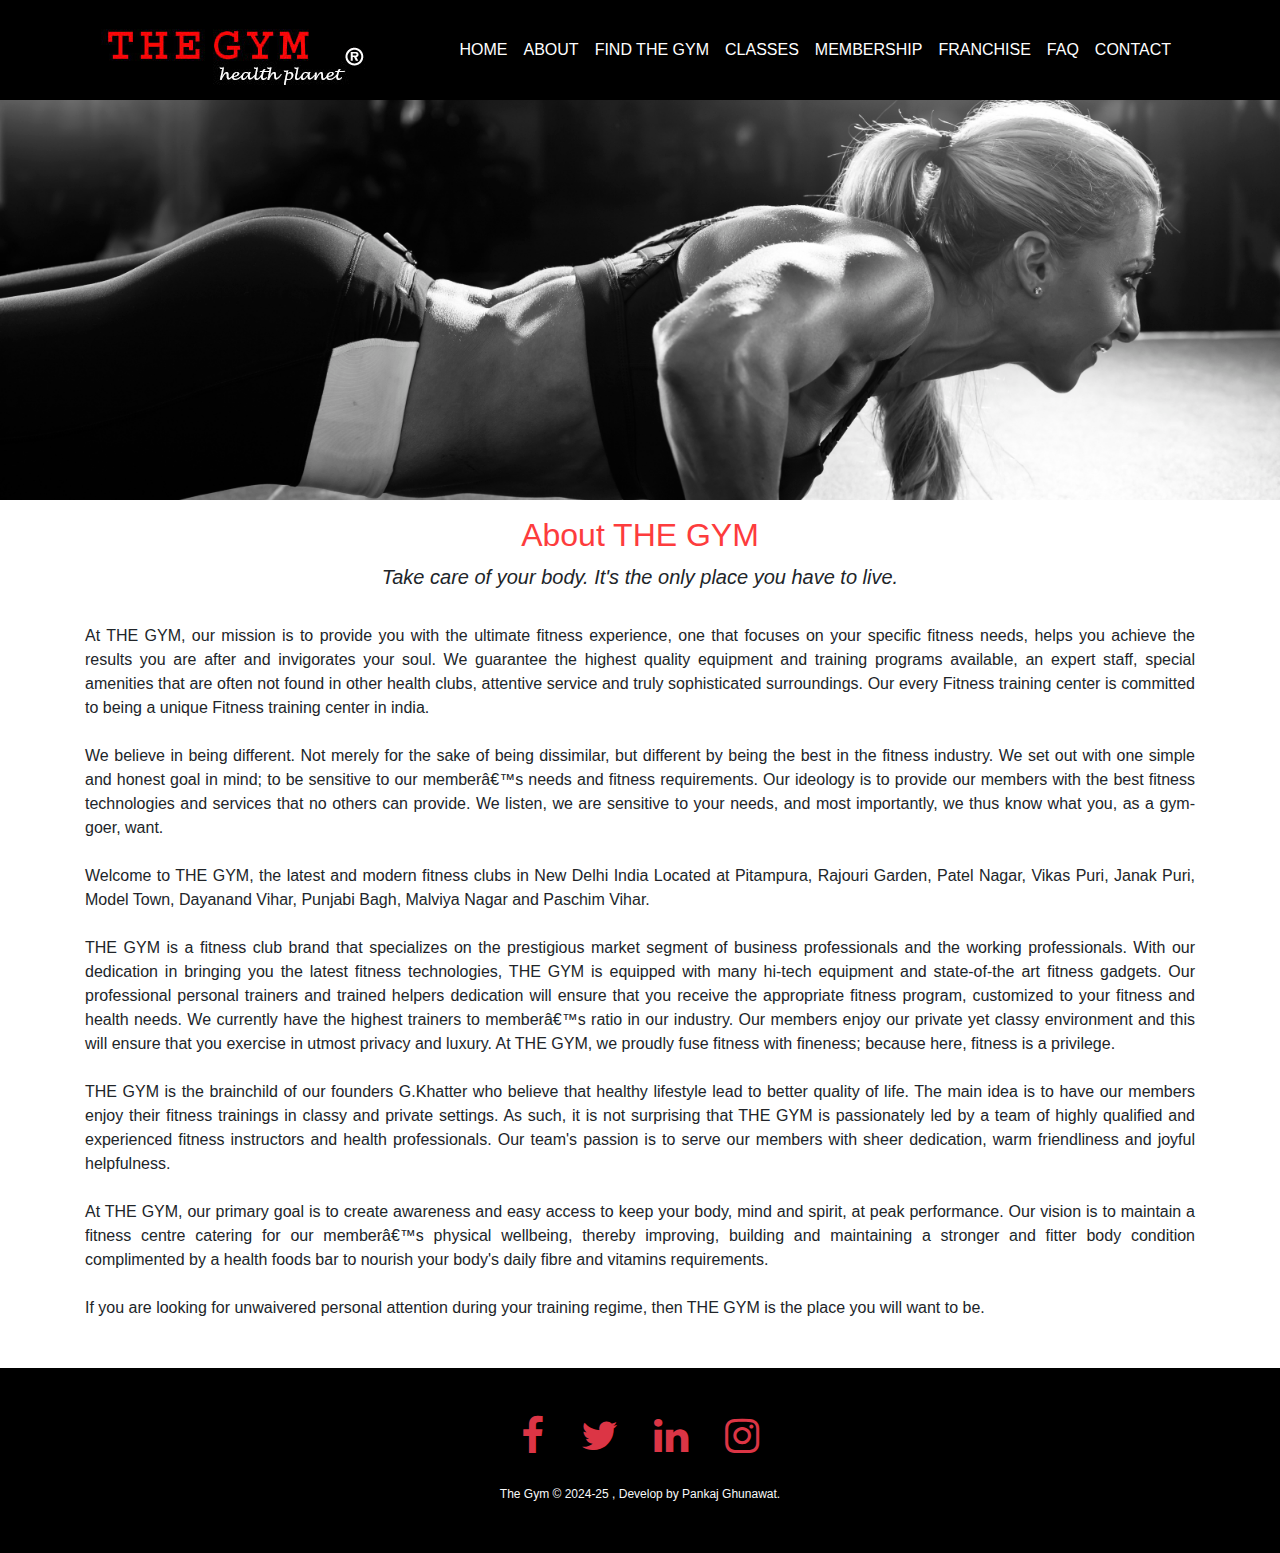
<file: about-the-gym.html>
<!DOCTYPE html>
<html>
  <head>
      <title>The Gym | About</title>
      <meta name="viewport" content="width=device-width, initial-scale=1">
      <link rel="stylesheet" href="https://maxcdn.bootstrapcdn.com/bootstrap/4.1.3/css/bootstrap.min.css">
      <!-- jQuery library -->
      <script src="https://ajax.googleapis.com/ajax/libs/jquery/3.3.1/jquery.min.js"></script>
      <!-- Popper JS -->
      <script src="https://cdnjs.cloudflare.com/ajax/libs/popper.js/1.14.3/umd/popper.min.js"></script>
      <!-- Latest compiled JavaScript -->
      <script src="https://maxcdn.bootstrapcdn.com/bootstrap/4.1.3/js/bootstrap.min.js"></script>
      <!-- Font family --> 
      <link rel="stylesheet" href="https://use.fontawesome.com/releases/v5.4.1/css/all.css" integrity="sha384-5sAR7xN1Nv6T6+dT2mhtzEpVJvfS3NScPQTrOxhwjIuvcA67KV2R5Jz6kr4abQsz" crossorigin="anonymous">
      <link rel="stylesheet" href="https://cdnjs.cloudflare.com/ajax/libs/font-awesome/4.7.0/css/font-awesome.min.css">
      <link rel="stylesheet" type="text/css" href="css/animate.css"> 
      <style>
        .fa1{
            font-size:13px;
            padding: 15px;
            color:white;
            background-color: #fd3c3d;
            border-radius: 50%;
            text-align: center;
            }
         .fa2{
            font-size:40px;
            }
          .bg1{
            background-image: url("img/about.jpg");
            width: 100%;
            height:400px;
            background-size:100% 100%;
            background-size:cover;
            background-repeat:no-repeat;
            background-position: center center;               
            }
         body{
            margin: 0;
            font-family: Arial;
          }
      </style>         
  </head>
  <body>
      <div class="container-fluid"style="background-color: black">
        <div class="container "style="background-color: black">
            <nav class="navbar navbar-expand-lg navbar-dark"style="background-color: black">
                    <a class="navbar-brand" href="index.html"><img src="img/thegym-logo.jpg" alt=""></a>
                    <button class="navbar-toggler" type="button" data-toggle="collapse" data-target="#navbarNav" aria-controls="navbarNav" aria-expanded="false" aria-label="Toggle navigation">
                    <span class="navbar-toggler-icon"></span>
                    </button>
                    <div class="collapse navbar-collapse" id="navbarNav">
                        <ul class="navbar-nav ml-auto">
                            <li class="nav-item">
                            <a class="nav-link text-white" href="index.html">HOME</a>
                            </li>
                            <li class="nav-item">
                            <a class="nav-link text-white" href="about-the-gym.html">ABOUT</a>
                            </li>
                            <li class="nav-item">
                            <a class="nav-link text-white" href="find-the-gym.html">FIND THE GYM</a>
                            </li>
                            <li class="nav-item">
                            <a class="nav-link text-white" href="classes.html">CLASSES</a>
                            </li>
                            <li class="nav-item">
                            <a class="nav-link text-white" href="membership.html">MEMBERSHIP</a>
                            </li>
                            <li class="nav-item">
                            <a class="nav-link text-white" href="franchise.html">FRANCHISE</a>
                            </li>
                            <li class="nav-item">
                            <a class="nav-link text-white" href="faq.html">FAQ</a>
                            </li>
                            <li class="nav-item">
                            <a class="nav-link text-white" href="contact.html">CONTACT</a>
                            </li>
                        </ul>
                </div>
            </nav>  
        </div>
    </div>
    <!---------------------Main Poster Img------------------------->
          <div class="container-fluid bg1"> 
            <div class="container text-center py-5">
            </div>
          </div>
                <div class="container py-3">
                    <h2 class="text-center"style="color:#fd3c3d;">About THE GYM</h2>
                    <p class="text-center font-italic"style="font-size:20px;">Take care of your body. It's the only place you have to live.</p>
                    <div class="row py-3">
                        <div class="col-sm-12">
                            <p class="text-justify">At THE GYM, our mission is to provide you with the ultimate fitness experience, one that focuses on your specific fitness needs, helps you achieve the results you are after and invigorates your soul. We guarantee the highest quality equipment and training programs available, an expert staff, special amenities that are often not found in other health clubs, attentive service and truly sophisticated surroundings. Our every Fitness training center is committed to being a unique Fitness training center in india.<br><br>

                            We believe in being different. Not merely for the sake of being dissimilar, but different by being the best in the fitness industry. We set out with one simple and honest goal in mind; to be sensitive to our memberâ€™s needs and fitness requirements. Our ideology is to provide our members with the best fitness technologies and services that no others can provide. We listen, we are sensitive to your needs, and most importantly, we thus know what you, as a gym-goer, want.<br><br>

                            Welcome to THE GYM, the latest and modern fitness clubs in New Delhi India Located at Pitampura, Rajouri Garden, Patel Nagar, Vikas Puri, Janak Puri, Model Town, Dayanand Vihar, Punjabi Bagh, Malviya Nagar and Paschim Vihar.<br><br>

                            THE GYM is a fitness club brand that specializes on the prestigious market segment of business professionals and the working professionals. With our dedication in bringing you the latest fitness technologies, THE GYM is equipped with many hi-tech equipment and state-of-the art fitness gadgets. Our professional personal trainers and trained helpers dedication will ensure that you receive the appropriate fitness program, customized to your fitness and health needs. We currently have the highest trainers to memberâ€™s ratio in our industry. Our members enjoy our private yet classy environment and this will ensure that you exercise in utmost privacy and luxury. At THE GYM, we proudly fuse fitness with fineness; because here, fitness is a privilege.<br><br>

                            THE GYM is the brainchild of our founders G.Khatter who believe that healthy lifestyle lead to better quality of life. The main idea is to have our members enjoy their fitness trainings in classy and private settings. As such, it is not surprising that THE GYM is passionately led by a team of highly qualified and experienced fitness instructors and health professionals. Our team's passion is to serve our members with sheer dedication, warm friendliness and joyful helpfulness.<br><br>

                            At THE GYM, our primary goal is to create awareness and easy access to keep your body, mind and spirit, at peak performance. Our vision is to maintain a fitness centre catering for our memberâ€™s physical wellbeing, thereby improving, building and maintaining a stronger and fitter body condition complimented by a health foods bar to nourish your body's daily fibre and vitamins requirements.<br><br>

                            If you are looking for unwaivered personal attention during your training regime, then THE GYM is the place you will want to be.</p>
                    </div>
                </div>
            </div>
                <!----------------------Footer----------------------------->
                <div class="container-fluid  text-light py-5"style="background-color: black;">
                   <div class="container">
                    
                        <div class="row">
                            <div class="col-sm-12 text-center">
                            <a href="#" class="fa fa-facebook px-3 text-danger fa2"></a>
                            <a href="#" class="fa fa-twitter px-3 text-danger fa2"></a>
                            <a href="#" class="fa fa-linkedin px-3 text-danger fa2"></a>
                            <a href="#" class="fa fa-instagram px-3 text-danger fa2"></a><br><br>
                            <span style="font-size: 12px;">The Gym &copy; 2024-25 , Develop by Pankaj Ghunawat.</span>
                        </div>
                        </div>
                    </div>
                </div>
  </body>
  </html>
</file>
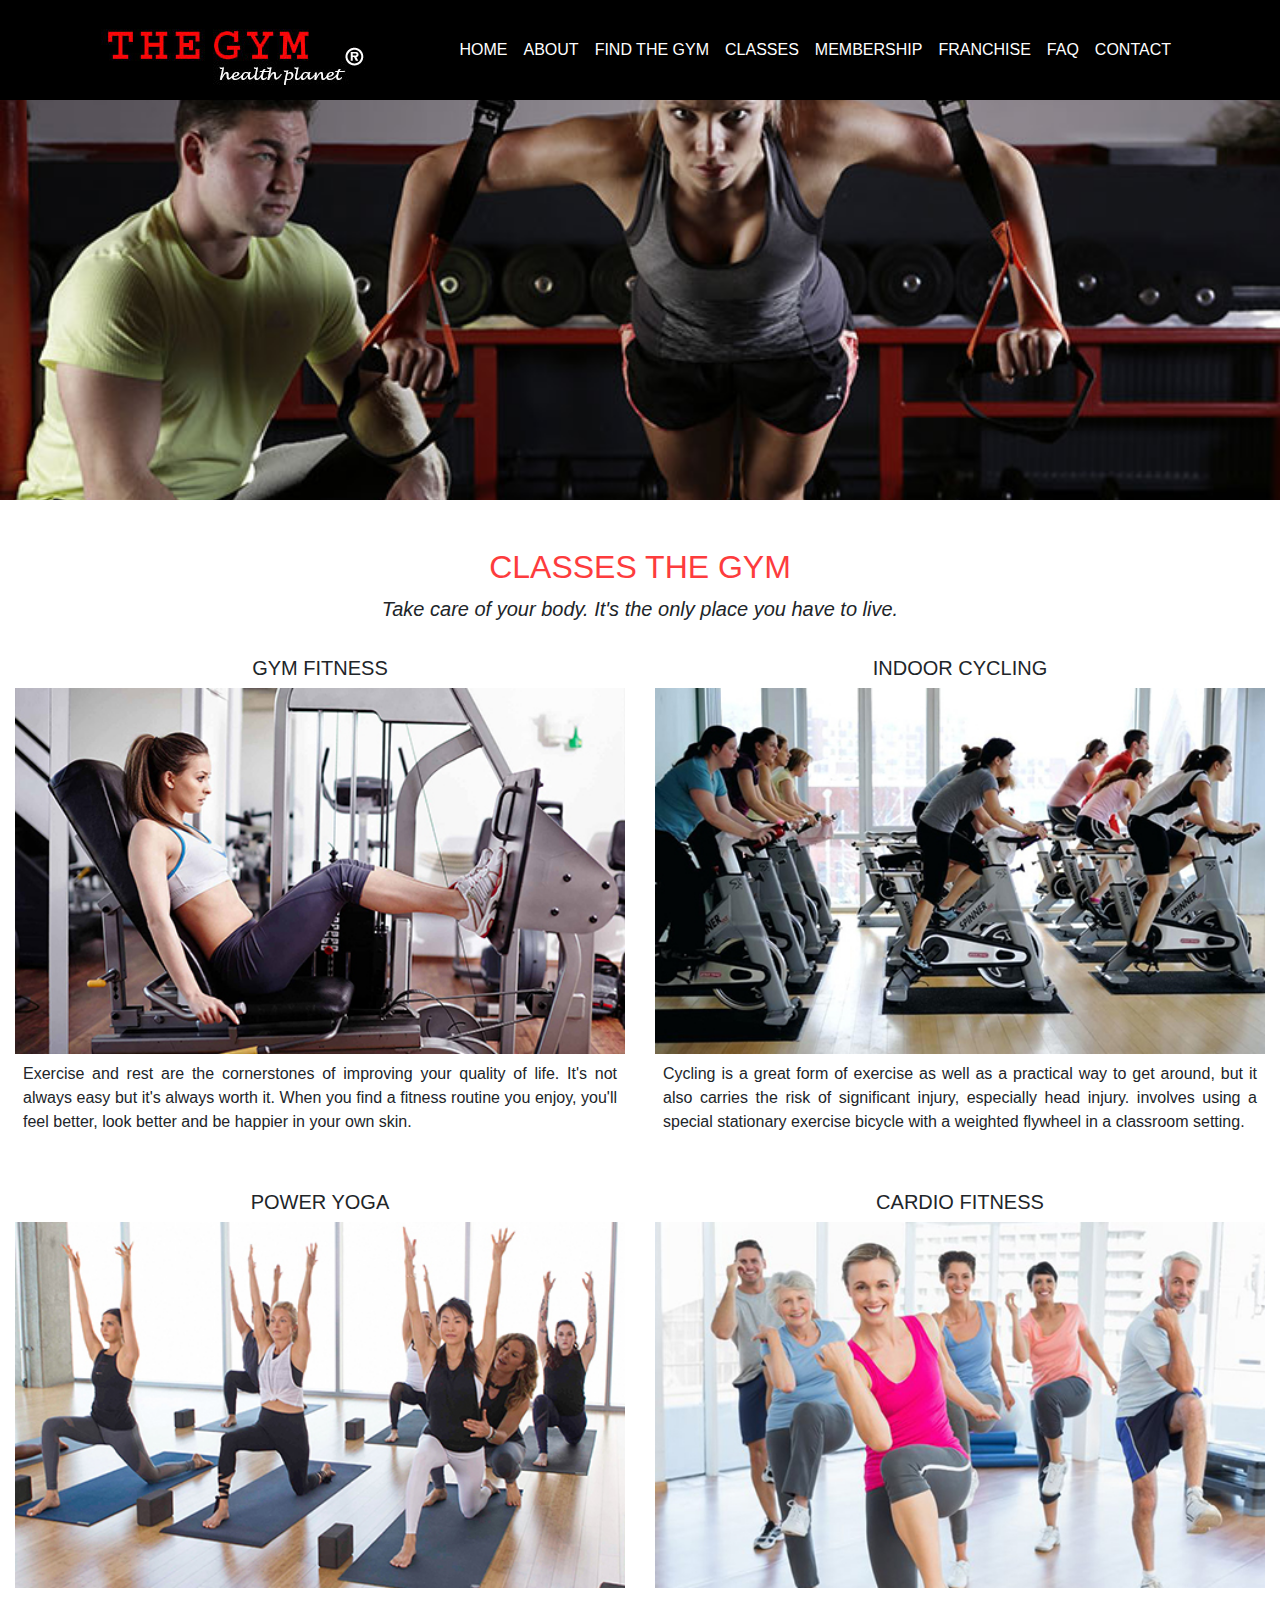
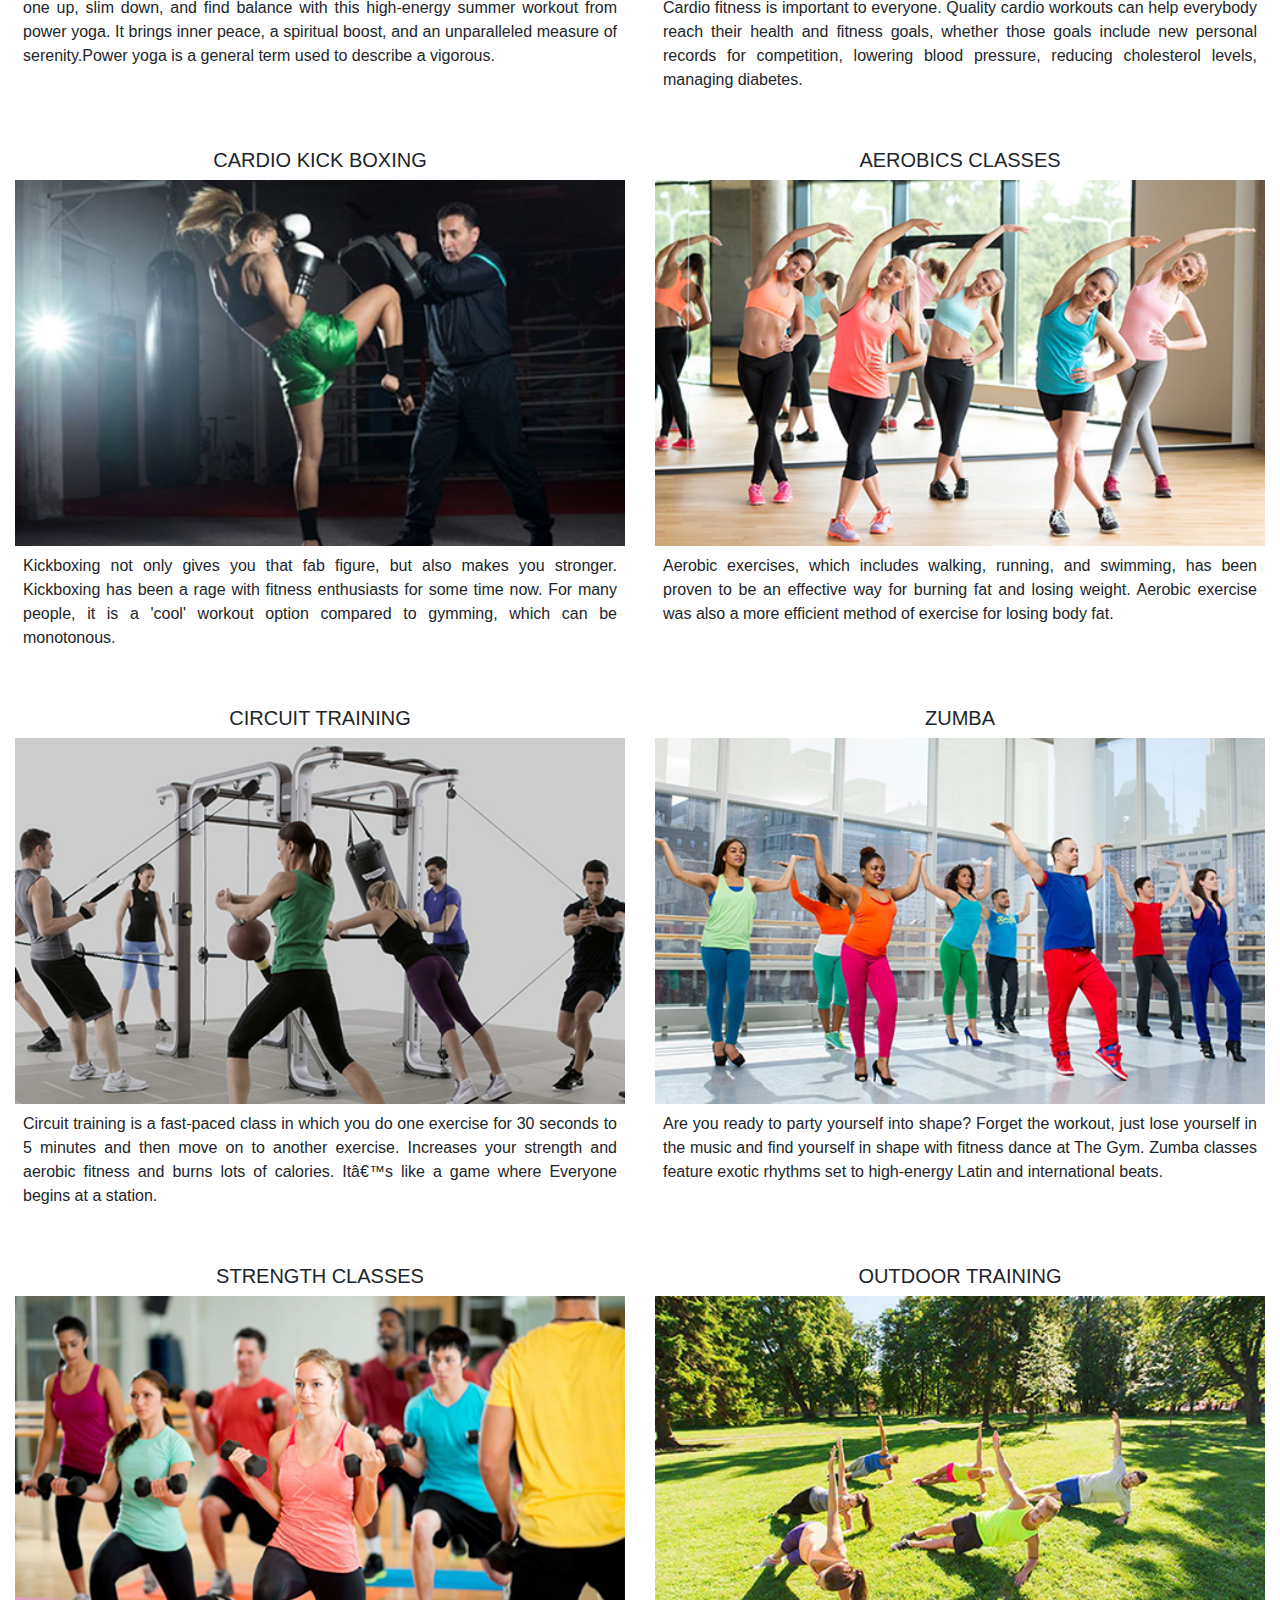
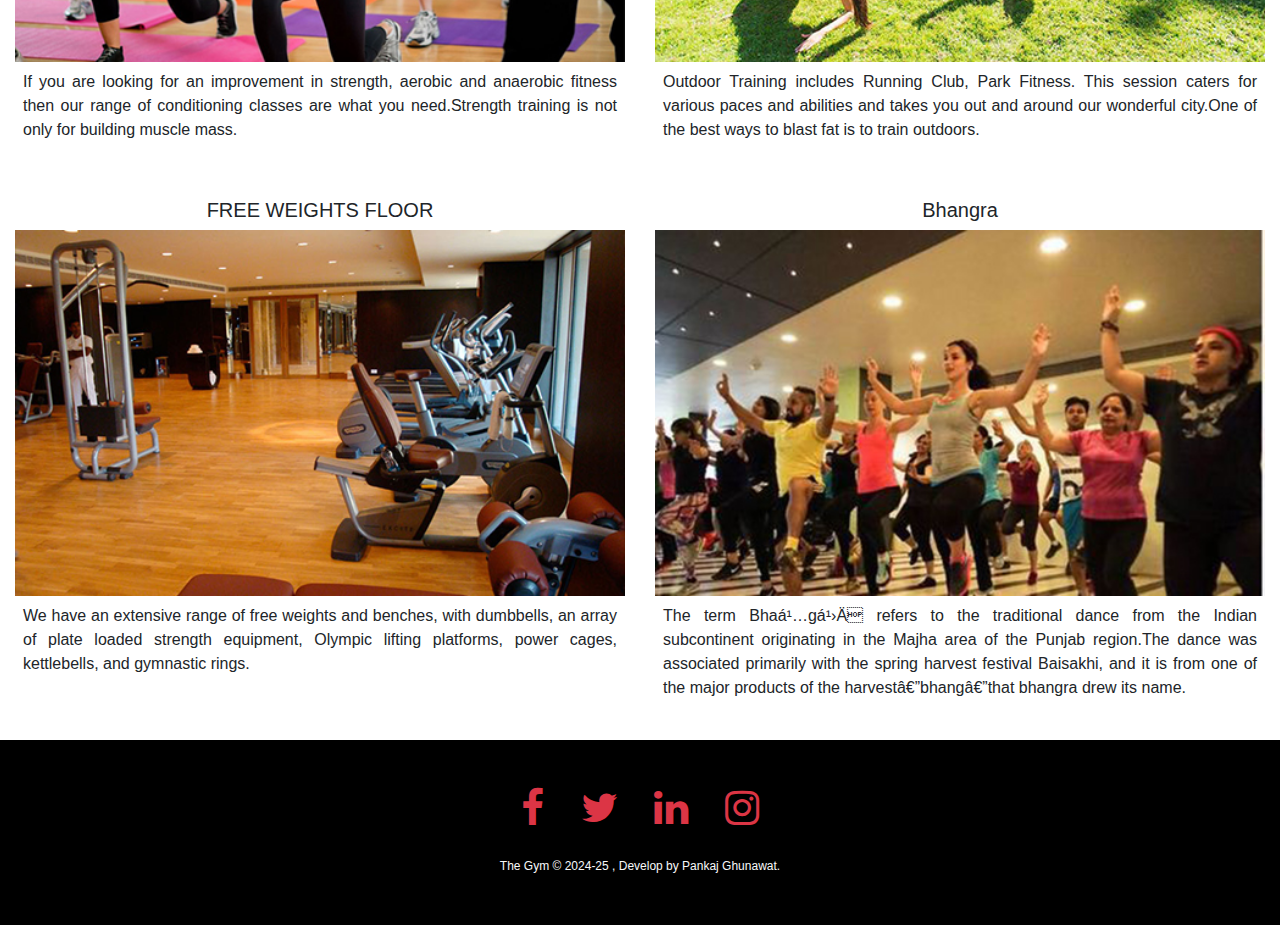
<file: classes.html>
<!DOCTYPE html>
<html>
  <head>
      <title>The Gym | Classes</title>
      <meta name="viewport" content="width=device-width, initial-scale=1">
      <link rel="stylesheet" href="https://maxcdn.bootstrapcdn.com/bootstrap/4.1.3/css/bootstrap.min.css">
      <!-- jQuery library -->
      <script src="https://ajax.googleapis.com/ajax/libs/jquery/3.3.1/jquery.min.js"></script>
      <!-- Popper JS -->
      <script src="https://cdnjs.cloudflare.com/ajax/libs/popper.js/1.14.3/umd/popper.min.js"></script>
      <!-- Latest compiled JavaScript -->
      <script src="https://maxcdn.bootstrapcdn.com/bootstrap/4.1.3/js/bootstrap.min.js"></script>
      <!-- Font family --> 
      <link rel="stylesheet" href="https://use.fontawesome.com/releases/v5.4.1/css/all.css" integrity="sha384-5sAR7xN1Nv6T6+dT2mhtzEpVJvfS3NScPQTrOxhwjIuvcA67KV2R5Jz6kr4abQsz" crossorigin="anonymous">
      <link rel="stylesheet" href="https://cdnjs.cloudflare.com/ajax/libs/font-awesome/4.7.0/css/font-awesome.min.css"> 
      <!DOCTYPE html>
<html>
  <head>
      <title>The Gym | About</title>
      <meta name="viewport" content="width=device-width, initial-scale=1">
      <link rel="stylesheet" href="https://maxcdn.bootstrapcdn.com/bootstrap/4.1.3/css/bootstrap.min.css">
      <!-- jQuery library -->
      <script src="https://ajax.googleapis.com/ajax/libs/jquery/3.3.1/jquery.min.js"></script>
      <!-- Popper JS -->
      <script src="https://cdnjs.cloudflare.com/ajax/libs/popper.js/1.14.3/umd/popper.min.js"></script>
      <!-- Latest compiled JavaScript -->
      <script src="https://maxcdn.bootstrapcdn.com/bootstrap/4.1.3/js/bootstrap.min.js"></script>
      <!-- Font family --> 
      <link rel="stylesheet" href="https://use.fontawesome.com/releases/v5.4.1/css/all.css" integrity="sha384-5sAR7xN1Nv6T6+dT2mhtzEpVJvfS3NScPQTrOxhwjIuvcA67KV2R5Jz6kr4abQsz" crossorigin="anonymous">
      <link rel="stylesheet" href="https://cdnjs.cloudflare.com/ajax/libs/font-awesome/4.7.0/css/font-awesome.min.css">
      <link rel="stylesheet" type="text/css" href="css/animate.css"> 
      <style>
        .fa1{
            font-size:13px;
            padding: 15px;
            color:white;
            background-color: #fd3c3d;
            border-radius: 50%;
            text-align: center;
            }
         .fa2{
            font-size:40px;
            }
        #topbtn{
          position: fixed;
          bottom: 40px;
          right: 40px;
          font-size: 50px;
          display: none;
          color:#fd3c3d;
          background-color: black;
          border-radius: 10%;
          }
          .bg1{
            background-image: url("img/gym-classes.jpg");
            width: 100%;
            height:400px;
            background-size:100% 100%;
            background-size:cover;
            background-repeat:no-repeat;
            background-position: center center;               
            }
         body{
            margin: 0;
            font-family: Arial;
          }
      </style>            
  </head>
  <body>
      <div class="container-fluid"style="background-color: black">
        <div class="container "style="background-color: black">
            <nav class="navbar navbar-expand-lg navbar-dark"style="background-color: black">
                    <a class="navbar-brand" href="index.html"><img src="img/thegym-logo.jpg" alt=""></a>
                    <button class="navbar-toggler" type="button" data-toggle="collapse" data-target="#navbarNav" aria-controls="navbarNav" aria-expanded="false" aria-label="Toggle navigation">
                    <span class="navbar-toggler-icon"></span>
                    </button>
                    <div class="collapse navbar-collapse" id="navbarNav">
                        <ul class="navbar-nav ml-auto">
                            <li class="nav-item">
                            <a class="nav-link text-white" href="index.html">HOME</a>
                            </li>
                            <li class="nav-item">
                            <a class="nav-link text-white" href="about-the-gym.html">ABOUT</a>
                            </li>
                            <li class="nav-item">
                            <a class="nav-link text-white" href="find-the-gym.html">FIND THE GYM</a>
                            </li>
                            <li class="nav-item">
                            <a class="nav-link text-white" href="classes.html">CLASSES</a>
                            </li>
                            <li class="nav-item">
                            <a class="nav-link text-white" href="membership.html">MEMBERSHIP</a>
                            </li>
                            <li class="nav-item">
                            <a class="nav-link text-white" href="franchise.html">FRANCHISE</a>
                            </li>
                            <li class="nav-item">
                            <a class="nav-link text-white" href="faq.html">FAQ</a>
                            </li>
                            <li class="nav-item">
                            <a class="nav-link text-white" href="contact.html">CONTACT</a>
                            </li>
                        </ul>
                </div>
            </nav>  
        </div>
    </div>
    <!---------------------Main Poster Img------------------------->
          <div class="container-fluid bg1"> 
            <div class="container text-center py-5">
              <h1 class="py-5 text-light p-5"></h1>
            </div>
          </div>
          <div class="container-fluid">
            <h2 class="text-center text-uppercase mt-5"style="color:#fd3c3d;">Classes The Gym</h2>
                    <p class="text-center font-italic"style="font-size:20px;">Take care of your body. It's the only place you have to live.</p>
            <div class="row py-3">
              <div class="col-sm-6">
                <div class="brd ">
                    <h5 class="text-center">GYM FITNESS</h5>
                      <img src="img/cc1.jpg" alt=""width="100%">
                        <p class="text-justify p-2">Exercise and rest are the cornerstones of improving your quality of life. It's not always easy but it's always worth it. When you find a fitness routine you enjoy, you'll feel better, look better and be happier in your own skin.</p>
                </div>
              </div>
              <div class="col-sm-6">
                <div class="brd">
                  <h5 class="text-center">INDOOR CYCLING</h5>
                  <img src="img/cc2.jpg" alt=""width="100%">
                  <p class="text-justify p-2">Cycling is a great form of exercise as well as a practical way to get around, but it also carries the risk of significant injury, especially head injury. involves using a special stationary exercise bicycle with a weighted flywheel in a classroom setting.</p>
                </div>
              </div>
            </div>
            <div class="row py-3">
              <div class="col-sm-6">
                <div class="brd">
                  <h5 class="text-center">POWER YOGA</h5>
                  <img src="img/cc3.jpg" alt=""width="100%">
                  <p class="text-justify p-2">one up, slim down, and find balance with this high-energy summer workout from power yoga. It brings inner peace, a spiritual boost, and an unparalleled measure of serenity.Power yoga is a general term used to describe a vigorous.</p>
                </div>
              </div>
              <div class="col-sm-6">
                <div class="brd">
                  <h5 class="text-center">CARDIO FITNESS</h5>
                  <img src="img/cc4.jpg" alt=""width="100%">
                  <p class="text-justify p-2">Cardio fitness is important to everyone. Quality cardio workouts can help everybody reach their health and fitness goals, whether those goals include new personal records for competition, lowering blood pressure, reducing cholesterol levels, managing diabetes.</p>
                </div>
              </div>
            </div>
            <div class="row py-3">
              <div class="col-sm-6">
                <div class="brd">
                  <h5 class="text-center">CARDIO KICK BOXING</h5>
                 <img src="img/cc5.jpg" alt=""width="100%">
                 <p class="text-justify p-2">Kickboxing not only gives you that fab figure, but also makes you stronger. Kickboxing has been a rage with fitness enthusiasts for some time now. For many people, it is a 'cool' workout option compared to gymming, which can be monotonous.</p>
                </div>
              </div>
              <div class="col-sm-6">
                <div class="brd">
                  <h5 class="text-center">AEROBICS CLASSES</h5>
                  <img src="img/cc6.jpg" alt=""width="100%">
                  <p class="text-justify p-2">Aerobic exercises, which includes walking, running, and swimming, has been proven to be an effective way for burning fat and losing weight. Aerobic exercise was also a more efficient method of exercise for losing body fat.</p>
                </div>
              </div>
            </div>
            <div class="row my-3">
              <div class="col-sm-6">
                <div class="brd">
                  <h5 class="text-center">CIRCUIT TRAINING</h5>
                  <img src="img/cc7.jpg" alt=""width="100%">
                  <p class="text-justify p-2">Circuit training is a fast-paced class in which you do one exercise for 30 seconds to 5 minutes and then move on to another exercise. Increases your strength and aerobic fitness and burns lots of calories. Itâ€™s like a game where Everyone begins at a station.</p>
                </div>
              </div>
              <div class="col-sm-6">
                <div class="brd">
                  <h5 class="text-center">ZUMBA</h5>
                  <img src="img/cc8.jpg" alt=""width="100%">
                  <p class="text-justify p-2">Are you ready to party yourself into shape? Forget the workout, just lose yourself in the music and find yourself in shape with fitness dance at The Gym. Zumba classes feature exotic rhythms set to high-energy Latin and international beats.</p>
                </div>
              </div>
            </div>
            <div class="row  py-3">
              <div class="col-sm-6">
                <div class="brd">
                  <h5 class="text-center">STRENGTH CLASSES</h5>
                 <img src="img/cc9.jpg" alt=""width="100%">
                 <p class="text-justify p-2">If you are looking for an improvement in strength, aerobic and anaerobic fitness then our range of conditioning classes are what you need.Strength training is not only for building muscle mass.</p>
                </div>
              </div>
              <div class="col-sm-6">
                <div class="brd">
                  <h5 class="text-center">OUTDOOR TRAINING</h5>
                  <img src="img/cc10.jpg" alt=""width="100%">
                  <p class="text-justify p-2">Outdoor Training includes Running Club, Park Fitness. This session caters for various paces and abilities and takes you out and around our wonderful city.One of the best ways to blast fat is to train outdoors.</p>
                </div>
              </div>
            </div>
            <div class="row py-3">
              <div class="col-sm-6">
                <div class="brd">
                  <h5 class="text-center">FREE WEIGHTS FLOOR</h5>
                  <img src="img/cc11.jpg" alt=""width="100%">
                  <p class="text-justify p-2">We have an extensive range of free weights and benches, with dumbbells, an array of plate loaded strength equipment, Olympic lifting platforms, power cages, kettlebells, and gymnastic rings.</p>
                </div>
              </div>
              <div class="col-sm-6">
                <div class="brd">
                  <h5 class="text-center">Bhangra</h5>
                      <img src="img/bhangra-class.jpg" alt=""width="100%">
                  <p class="text-justify p-2">The term Bhaá¹…gá¹›Ä refers to the traditional dance from the Indian subcontinent originating in the Majha area of the Punjab region.The dance was associated primarily with the spring harvest festival Baisakhi, and it is from one of the major products of the harvestâ€”bhangâ€”that bhangra drew its name.</p>
                </div>
              </div>
            </div>
          </div>
               <!----------------------Footer----------------------------->
                <div class="container-fluid  text-light py-5"style="background-color: black;">
                   <div class="container">
                    
                        <div class="row">
                            <div class="col-sm-12 text-center">
                            <a href="#" class="fa fa-facebook px-3 text-danger fa2"></a>
                            <a href="#" class="fa fa-twitter px-3 text-danger fa2"></a>
                            <a href="#" class="fa fa-linkedin px-3 text-danger fa2"></a>
                            <a href="#" class="fa fa-instagram px-3 text-danger fa2"></a><br><br>
                            <span style="font-size: 12px;">The Gym &copy; 2024-25 , Develop by Pankaj Ghunawat.</span>
                        </div>
                        </div>
                    </div>
                </div>
  </body>
  </html>
</file>
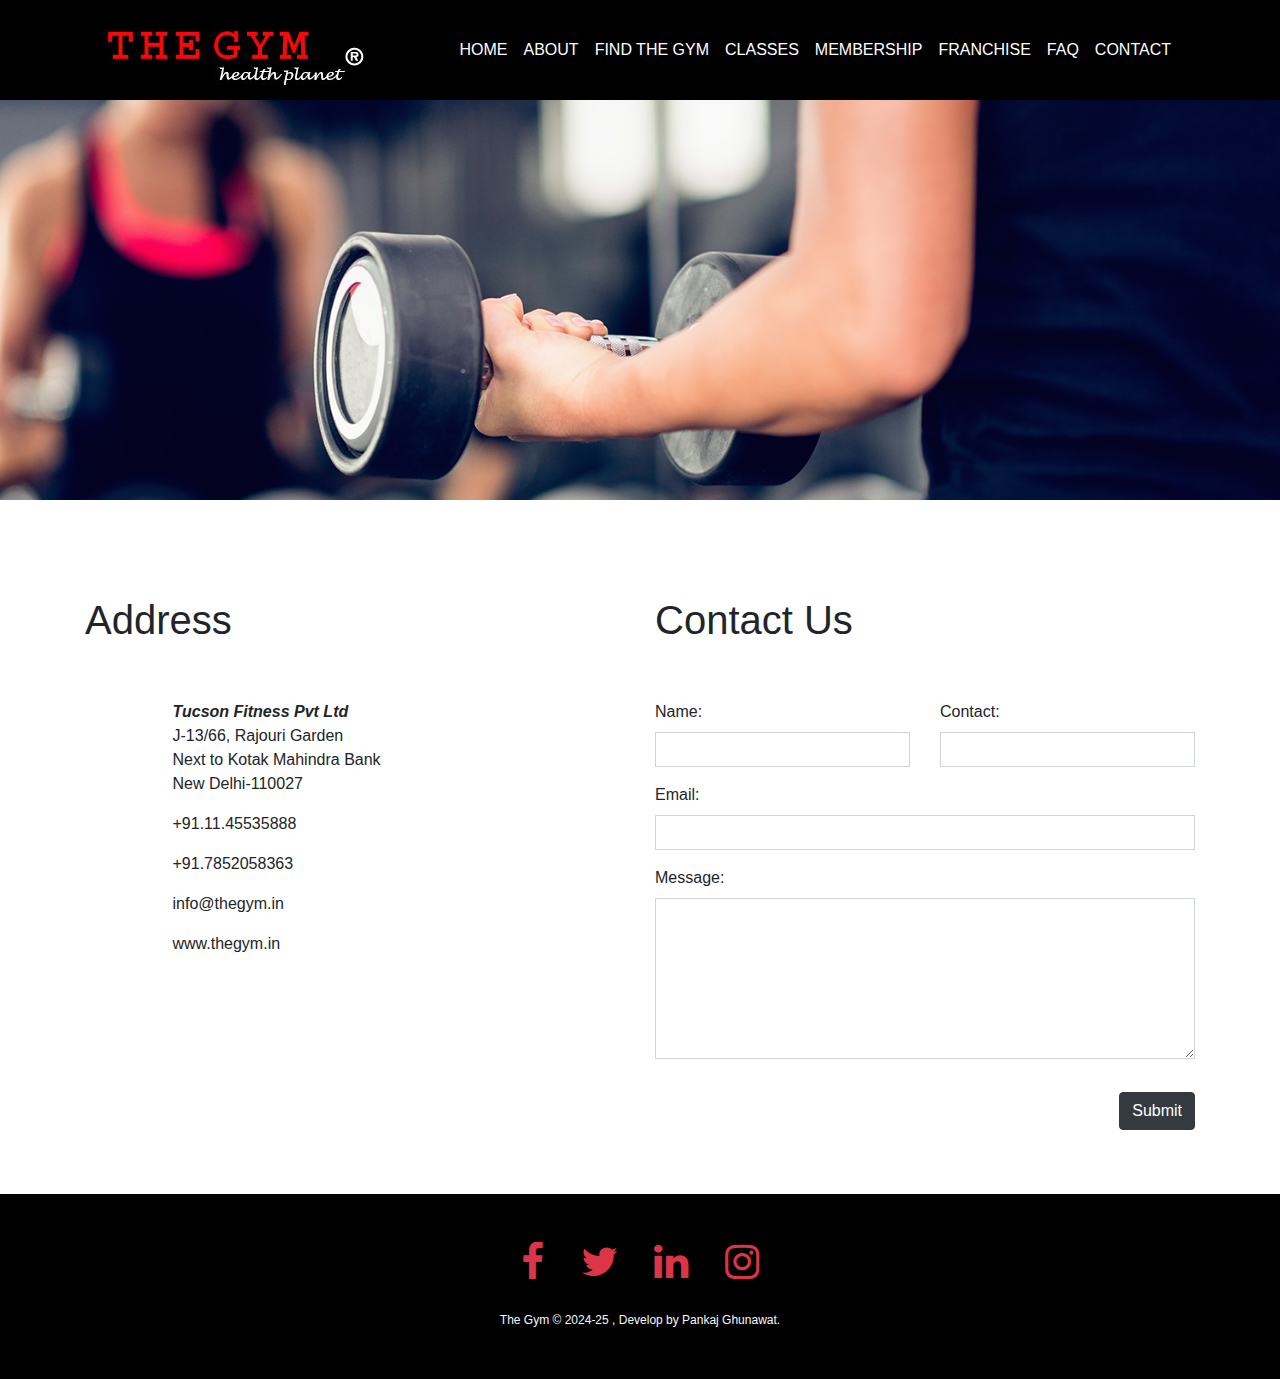
<file: contact.html>
<!DOCTYPE html>
<html>
  <head>
      <title>The Gym | Contact</title>
      <meta name="viewport" content="width=device-width, initial-scale=1">
      <link rel="stylesheet" href="https://maxcdn.bootstrapcdn.com/bootstrap/4.1.3/css/bootstrap.min.css">
      <!-- jQuery library -->
      <script src="https://ajax.googleapis.com/ajax/libs/jquery/3.3.1/jquery.min.js"></script>
      <!-- Popper JS -->
      <script src="https://cdnjs.cloudflare.com/ajax/libs/popper.js/1.14.3/umd/popper.min.js"></script>
      <!-- Latest compiled JavaScript -->
      <script src="https://maxcdn.bootstrapcdn.com/bootstrap/4.1.3/js/bootstrap.min.js"></script>
      <!-- Font family --> 
      <link rel="stylesheet" href="https://use.fontawesome.com/releases/v5.4.1/css/all.css" integrity="sha384-5sAR7xN1Nv6T6+dT2mhtzEpVJvfS3NScPQTrOxhwjIuvcA67KV2R5Jz6kr4abQsz" crossorigin="anonymous">
      <link rel="stylesheet" href="https://cdnjs.cloudflare.com/ajax/libs/font-awesome/4.7.0/css/font-awesome.min.css">
      <link rel="stylesheet" type="text/css" href="css/style.css">
      <link rel="stylesheet" type="text/css" href="css/animate.css"> 
      <style>
        .fa1{
            font-size:13px;
            padding: 15px;
            color:white;
            background-color: #fd3c3d;
            border-radius: 50%;
            text-align: center;
            }
            .fa2{
            font-size:40px;
            }
            .fas{
              font-size: 20px;
              padding: 10px;
            }
        #topbtn{
          position: fixed;
          bottom: 40px;
          right: 40px;
          font-size: 50px;
          display: none;
          color:#fd3c3d;
          background-color: black;
          border-radius: 10%;
          }
          .bg1{
            background-image: url("img/contact.jpg");
            width: 100%;
            height:400px;
            background-size:100% 100%;
            background-size:cover;
            background-repeat:no-repeat;
            background-position: center center;               
            } 
      </style>         
  </head>
  <body>
      <div class="container-fluid"style="background-color: black">
        <div class="container "style="background-color: black">
            <nav class="navbar navbar-expand-lg navbar-dark"style="background-color: black">
                    <a class="navbar-brand" href="index.html"><img src="img/thegym-logo.jpg" alt=""></a>
                    <button class="navbar-toggler" type="button" data-toggle="collapse" data-target="#navbarNav" aria-controls="navbarNav" aria-expanded="false" aria-label="Toggle navigation">
                    <span class="navbar-toggler-icon"></span>
                    </button>
                    <div class="collapse navbar-collapse" id="navbarNav">
                        <ul class="navbar-nav ml-auto">
                            <li class="nav-item">
                            <a class="nav-link text-white" href="index.html">HOME</a>
                            </li>
                            <li class="nav-item">
                            <a class="nav-link text-white" href="about-the-gym.html">ABOUT</a>
                            </li>
                            <li class="nav-item">
                            <a class="nav-link text-white" href="find-the-gym.html">FIND THE GYM</a>
                            </li>
                            <li class="nav-item">
                            <a class="nav-link text-white" href="classes.html">CLASSES</a>
                            </li>
                            <li class="nav-item">
                            <a class="nav-link text-white" href="membership.html">MEMBERSHIP</a>
                            </li>
                            <li class="nav-item">
                            <a class="nav-link text-white" href="franchise.html">FRANCHISE</a>
                            </li>
                            <li class="nav-item">
                            <a class="nav-link text-white" href="faq.html">FAQ</a>
                            </li>
                            <li class="nav-item">
                            <a class="nav-link text-white" href="contact.html">CONTACT</a>
                            </li>
                        </ul>
                </div>
            </nav>  
        </div>
    </div>
    <!---------------------Main Poster Img------------------------->
          <div class="container-fluid bg1"> 
            <div class="container text-center py-5">
              <h1 class="py-5 text-light p-5"></h1>
            </div>
          </div>
       			<div class="container py-5">
               		<div class="row">
                    <div class="col-sm-6">
                      <h1 class="py-5">Address</h1>
                      <div class="row">
                        <div class="col-sm-1">
                          <i class="fas fa-map-marker-alt"></i>
                        </div>
                        <div class="col-sm-11">
                          <ul style="list-style: none;">
                            <li class="font-weight-bold"><i>Tucson Fitness Pvt Ltd</i></li>
                            <li>J-13/66, Rajouri Garden</li>
                            <li>Next to Kotak Mahindra Bank</li>
                            <li>New Delhi-110027</li>
                          </ul>
                       </div>
                       <div class="col-sm-1">
                          <i class="fas fa-phone-volume"></i>
                        </div>
                        <div class="col-sm-11">
                          <ul style="list-style: none;">
                            <li>+91.11.45535888</li>
                          </ul>
                       </div>
                       <div class="col-sm-1">
                          <i class="fas fa-mobile-alt"></i>
                        </div>
                        <div class="col-sm-11">
                          <ul style="list-style: none;">
                            <li>+91.7852058363</li>
                          </ul>
                       </div>
                       <div class="col-sm-1">
                          <i class="fas fa-envelope"></i>
                        </div>
                        <div class="col-sm-11">
                          <ul style="list-style: none;">
                            <li>info@thegym.in</li>
                          </ul>
                       </div>
                       <div class="col-sm-1">
                          <i class="fas fa-globe"></i>
                        </div>
                        <div class="col-sm-11">
                          <ul style="list-style: none;">
                            <li>www.thegym.in</li>
                          </ul>
                       </div>
                        </div>
                    </div>
               			<div class="col-sm-6">
                      <h1 class="py-5">Contact Us</h1>
               				<form id="my_form" onsubmit="submitForm(); return false;">
					    		<div class="row">
					     			<div class="form-group col-lg-6">
					      				<label for="Name">Name:</label>
					      					<input id="n" class="form-control"   type="text" required 
					                          autocomplete="off" style="border-radius:0;font-size: 14px;">
					                        </div>
	
    								<div class="form-group col-lg-6">
      									<label for="email">Contact:</label>
      										<input id="c" class="form-control"   type="number" required autocomplete="off" style="border-radius:0;font-size: 14px;">
									</div>
								</div>
								<div class="row">
    								<div class="form-group col-lg-12">
      									<label for="email">Email:</label>
                          					<input id="e" class="form-control"   type="email" required 
                          						autocomplete="off" style="border-radius:0;font-size: 14px;">
									</div>
								</div>
								<div class="row">
								    <div class="form-group col-lg-12">
								      <label for="pwd">Message:</label>
								       <textarea id="m" class="form-control"  rows="7" required 
								                         autocomplete="off" style="border-radius:0;font-size: 14px;"></textarea>
								    </div>
								</div>
								<div class="row">
								    <div class="form-group col-sm-12">
								               <div id="recaptcha" class="g-recaptcha" data-sitekey="6LenA5gUAAAAAAkL3pxLcWKp6ZWY6qB4_YJQGNcG"></div>
								         					<span class="msg-error error"></span>
								                        </div>
								                    </div>
								                        <div class="row float-right">
								                        <div class="form-group col-sm-12">
								                          <button id="mybtn" type="submit" class="btn btn-dark"style="width:100%;">Submit</button>
								                          <span id="status"></span>
								                       </div> 
								                   </div>
								</form>
               		
               				</div>
           			</div>
               </div>
                <!----------------------Footer----------------------------->
                <div class="container-fluid  text-light py-5"style="background-color: black;">
                   <div class="container">
                    
                        <div class="row">
                            <div class="col-sm-12 text-center">
                            <a href="#" class="fa fa-facebook px-3 text-danger fa2"></a>
                            <a href="#" class="fa fa-twitter px-3 text-danger fa2"></a>
                            <a href="#" class="fa fa-linkedin px-3 text-danger fa2"></a>
                            <a href="#" class="fa fa-instagram px-3 text-danger fa2"></a><br><br>
                            <span style="font-size: 12px;">The Gym &copy; 2024-25 , Develop by Pankaj Ghunawat.</span>
                        </div>
                        </div>
                    </div>
                </div>
  </body>
  </html>
</file>
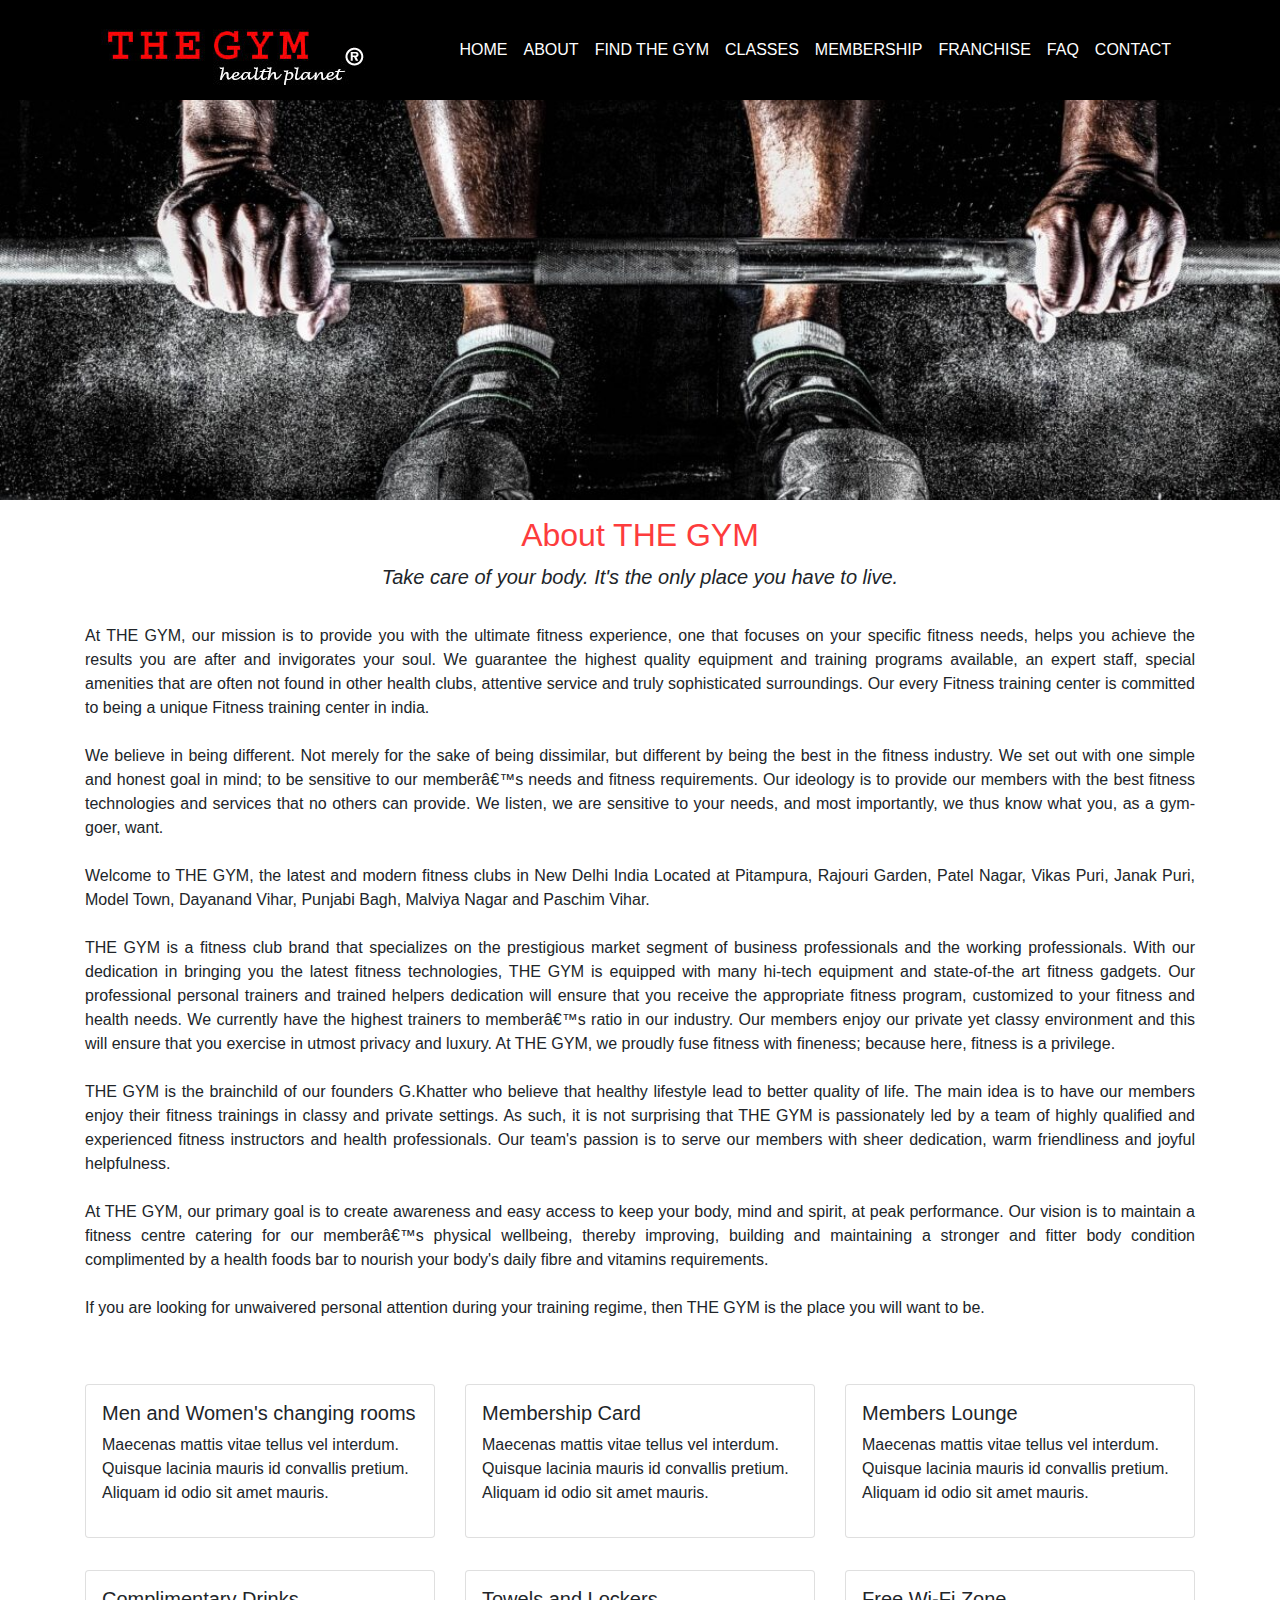
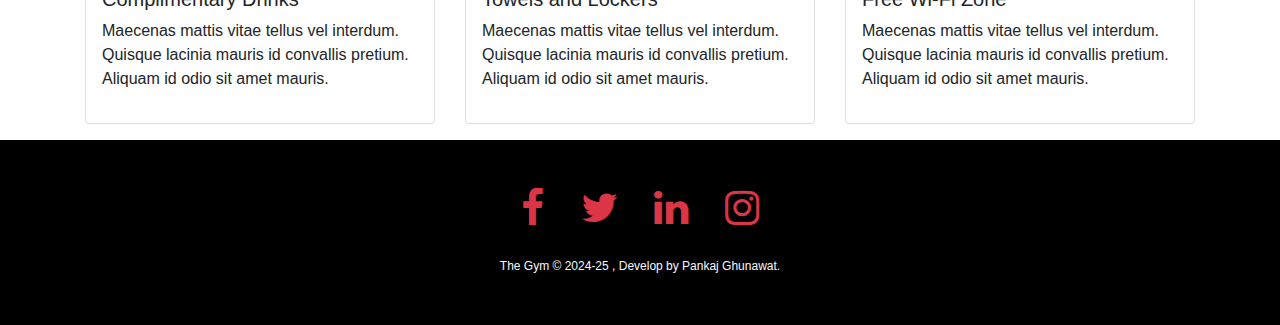
<file: faq.html>
<!DOCTYPE html>
<html>
  <head>
      <title>The Gym | FAQ</title>
      <meta name="viewport" content="width=device-width, initial-scale=1">
      <link rel="stylesheet" href="https://maxcdn.bootstrapcdn.com/bootstrap/4.1.3/css/bootstrap.min.css">
      <!-- jQuery library -->
      <script src="https://ajax.googleapis.com/ajax/libs/jquery/3.3.1/jquery.min.js"></script>
      <!-- Popper JS -->
      <script src="https://cdnjs.cloudflare.com/ajax/libs/popper.js/1.14.3/umd/popper.min.js"></script>
      <!-- Latest compiled JavaScript -->
      <script src="https://maxcdn.bootstrapcdn.com/bootstrap/4.1.3/js/bootstrap.min.js"></script>
      <!-- Font family --> 
      <link rel="stylesheet" href="https://use.fontawesome.com/releases/v5.4.1/css/all.css" integrity="sha384-5sAR7xN1Nv6T6+dT2mhtzEpVJvfS3NScPQTrOxhwjIuvcA67KV2R5Jz6kr4abQsz" crossorigin="anonymous">
      <link rel="stylesheet" href="https://cdnjs.cloudflare.com/ajax/libs/font-awesome/4.7.0/css/font-awesome.min.css">
      <link rel="stylesheet" type="text/css" href="css/style.css">
      <link rel="stylesheet" type="text/css" href="css/animate.css"> 
      <style>
        .fa1{
            font-size:13px;
            padding: 15px;
            color:white;
            background-color: #fd3c3d;
            border-radius: 50%;
            text-align: center;
            }
            .fa2{
            font-size:40px;
            }
        #topbtn{
          position: fixed;
          bottom: 40px;
          right: 40px;
          font-size: 50px;
          display: none;
          color:#fd3c3d;
          background-color: black;
          border-radius: 10%;
          }
          .bg1{
            background-image: url("img/faq.jpg");
            width: 100%;
            height:400px;
            background-size:100% 100%;
            background-size:cover;
            background-repeat:no-repeat;
            background-position: center center;               
            } 
      </style>         
  </head>
  <body>
      <div class="container-fluid"style="background-color: black">
        <div class="container "style="background-color: black">
            <nav class="navbar navbar-expand-lg navbar-dark"style="background-color: black">
                    <a class="navbar-brand" href="index.html"><img src="img/thegym-logo.jpg" alt=""></a>
                    <button class="navbar-toggler" type="button" data-toggle="collapse" data-target="#navbarNav" aria-controls="navbarNav" aria-expanded="false" aria-label="Toggle navigation">
                    <span class="navbar-toggler-icon"></span>
                    </button>
                    <div class="collapse navbar-collapse" id="navbarNav">
                        <ul class="navbar-nav ml-auto">
                            <li class="nav-item">
                            <a class="nav-link text-white" href="index.html">HOME</a>
                            </li>
                            <li class="nav-item">
                            <a class="nav-link text-white" href="about-the-gym.html">ABOUT</a>
                            </li>
                            <li class="nav-item">
                            <a class="nav-link text-white" href="find-the-gym.html">FIND THE GYM</a>
                            </li>
                            <li class="nav-item">
                            <a class="nav-link text-white" href="classes.html">CLASSES</a>
                            </li>
                            <li class="nav-item">
                            <a class="nav-link text-white" href="membership.html">MEMBERSHIP</a>
                            </li>
                            <li class="nav-item">
                            <a class="nav-link text-white" href="franchise.html">FRANCHISE</a>
                            </li>
                            <li class="nav-item">
                            <a class="nav-link text-white" href="faq.html">FAQ</a>
                            </li>
                            <li class="nav-item">
                            <a class="nav-link text-white" href="contact.html">CONTACT</a>
                            </li>
                        </ul>
                </div>
            </nav>  
        </div>
    </div>
    <!---------------------Main Poster Img------------------------->
          <div class="container-fluid bg1"> 
            <div class="container text-center py-5">
              
            </div>
          </div>
                <div class="container py-3">
                    <h2 class="text-center"style="color:#fd3c3d;">About THE GYM</h2>
                    <p class="text-center font-italic"style="font-size:20px;">Take care of your body. It's the only place you have to live.</p>
                    <div class="row py-3">
                        <div class="col-sm-12">
                            <p class="text-justify">At THE GYM, our mission is to provide you with the ultimate fitness experience, one that focuses on your specific fitness needs, helps you achieve the results you are after and invigorates your soul. We guarantee the highest quality equipment and training programs available, an expert staff, special amenities that are often not found in other health clubs, attentive service and truly sophisticated surroundings. Our every Fitness training center is committed to being a unique Fitness training center in india.<br><br>

                            We believe in being different. Not merely for the sake of being dissimilar, but different by being the best in the fitness industry. We set out with one simple and honest goal in mind; to be sensitive to our memberâ€™s needs and fitness requirements. Our ideology is to provide our members with the best fitness technologies and services that no others can provide. We listen, we are sensitive to your needs, and most importantly, we thus know what you, as a gym-goer, want.<br><br>

                            Welcome to THE GYM, the latest and modern fitness clubs in New Delhi India Located at Pitampura, Rajouri Garden, Patel Nagar, Vikas Puri, Janak Puri, Model Town, Dayanand Vihar, Punjabi Bagh, Malviya Nagar and Paschim Vihar.<br><br>

                            THE GYM is a fitness club brand that specializes on the prestigious market segment of business professionals and the working professionals. With our dedication in bringing you the latest fitness technologies, THE GYM is equipped with many hi-tech equipment and state-of-the art fitness gadgets. Our professional personal trainers and trained helpers dedication will ensure that you receive the appropriate fitness program, customized to your fitness and health needs. We currently have the highest trainers to memberâ€™s ratio in our industry. Our members enjoy our private yet classy environment and this will ensure that you exercise in utmost privacy and luxury. At THE GYM, we proudly fuse fitness with fineness; because here, fitness is a privilege.<br><br>

                            THE GYM is the brainchild of our founders G.Khatter who believe that healthy lifestyle lead to better quality of life. The main idea is to have our members enjoy their fitness trainings in classy and private settings. As such, it is not surprising that THE GYM is passionately led by a team of highly qualified and experienced fitness instructors and health professionals. Our team's passion is to serve our members with sheer dedication, warm friendliness and joyful helpfulness.<br><br>

                            At THE GYM, our primary goal is to create awareness and easy access to keep your body, mind and spirit, at peak performance. Our vision is to maintain a fitness centre catering for our memberâ€™s physical wellbeing, thereby improving, building and maintaining a stronger and fitter body condition complimented by a health foods bar to nourish your body's daily fibre and vitamins requirements.<br><br>

                            If you are looking for unwaivered personal attention during your training regime, then THE GYM is the place you will want to be.</p>
                    </div>
                </div>
            </div>
            <div class="container">
                <div class="row py-3">
                        <div class="col-sm-4">
                            <div class="card p-3">
                            <h5>Men and Women's changing rooms</h5>
                            <p>Maecenas mattis vitae tellus vel interdum. Quisque lacinia mauris id convallis pretium. Aliquam id odio sit amet mauris.</p>
                        </div>
                        </div>
                        <div class="col-sm-4">
                            <div class="card p-3">
                            <h5>Membership Card</h5>
                            <p>Maecenas mattis vitae tellus vel interdum. Quisque lacinia mauris id convallis pretium. Aliquam id odio sit amet mauris.</p>
                        </div>
                        </div>
                        <div class="col-sm-4">
                            <div class="card p-3">
                            <h5>Members Lounge</h5>
                            <p>Maecenas mattis vitae tellus vel interdum. Quisque lacinia mauris id convallis pretium. Aliquam id odio sit amet mauris.</p>
                        </div>
                    </div>
                    </div>
                    <div class="row py-3">
                        <div class="col-sm-4">
                            <div class="card p-3">
                            <h5>Complimentary Drinks</h5>
                            <p>Maecenas mattis vitae tellus vel interdum. Quisque lacinia mauris id convallis pretium. Aliquam id odio sit amet mauris.</p>
                        </div>
                        </div>
                        <div class="col-sm-4">
                            <div class="card p-3">
                            <h5>Towels and Lockers</h5>
                            <p>Maecenas mattis vitae tellus vel interdum. Quisque lacinia mauris id convallis pretium. Aliquam id odio sit amet mauris.</p>
                        </div>
                        </div>
                        <div class="col-sm-4">
                            <div class="card p-3">
                            <h5>Free Wi-Fi Zone</h5>
                            <p>Maecenas mattis vitae tellus vel interdum. Quisque lacinia mauris id convallis pretium. Aliquam id odio sit amet mauris.</p>
                        </div>
                        </div>
                    </div>
            </div>
                <!----------------------Footer----------------------------->
                <div class="container-fluid  text-light py-5"style="background-color: black;">
                   <div class="container">
                    
                        <div class="row">
                            <div class="col-sm-12 text-center">
                            <a href="#" class="fa fa-facebook px-3 text-danger fa2"></a>
                            <a href="#" class="fa fa-twitter px-3 text-danger fa2"></a>
                            <a href="#" class="fa fa-linkedin px-3 text-danger fa2"></a>
                            <a href="#" class="fa fa-instagram px-3 text-danger fa2"></a><br><br>
                            <span style="font-size: 12px;">The Gym &copy; 2024-25 , Develop by Pankaj Ghunawat.</span>
                        </div>
                        </div>
                    </div>
                </div>
  </body>
  </html>
</file>
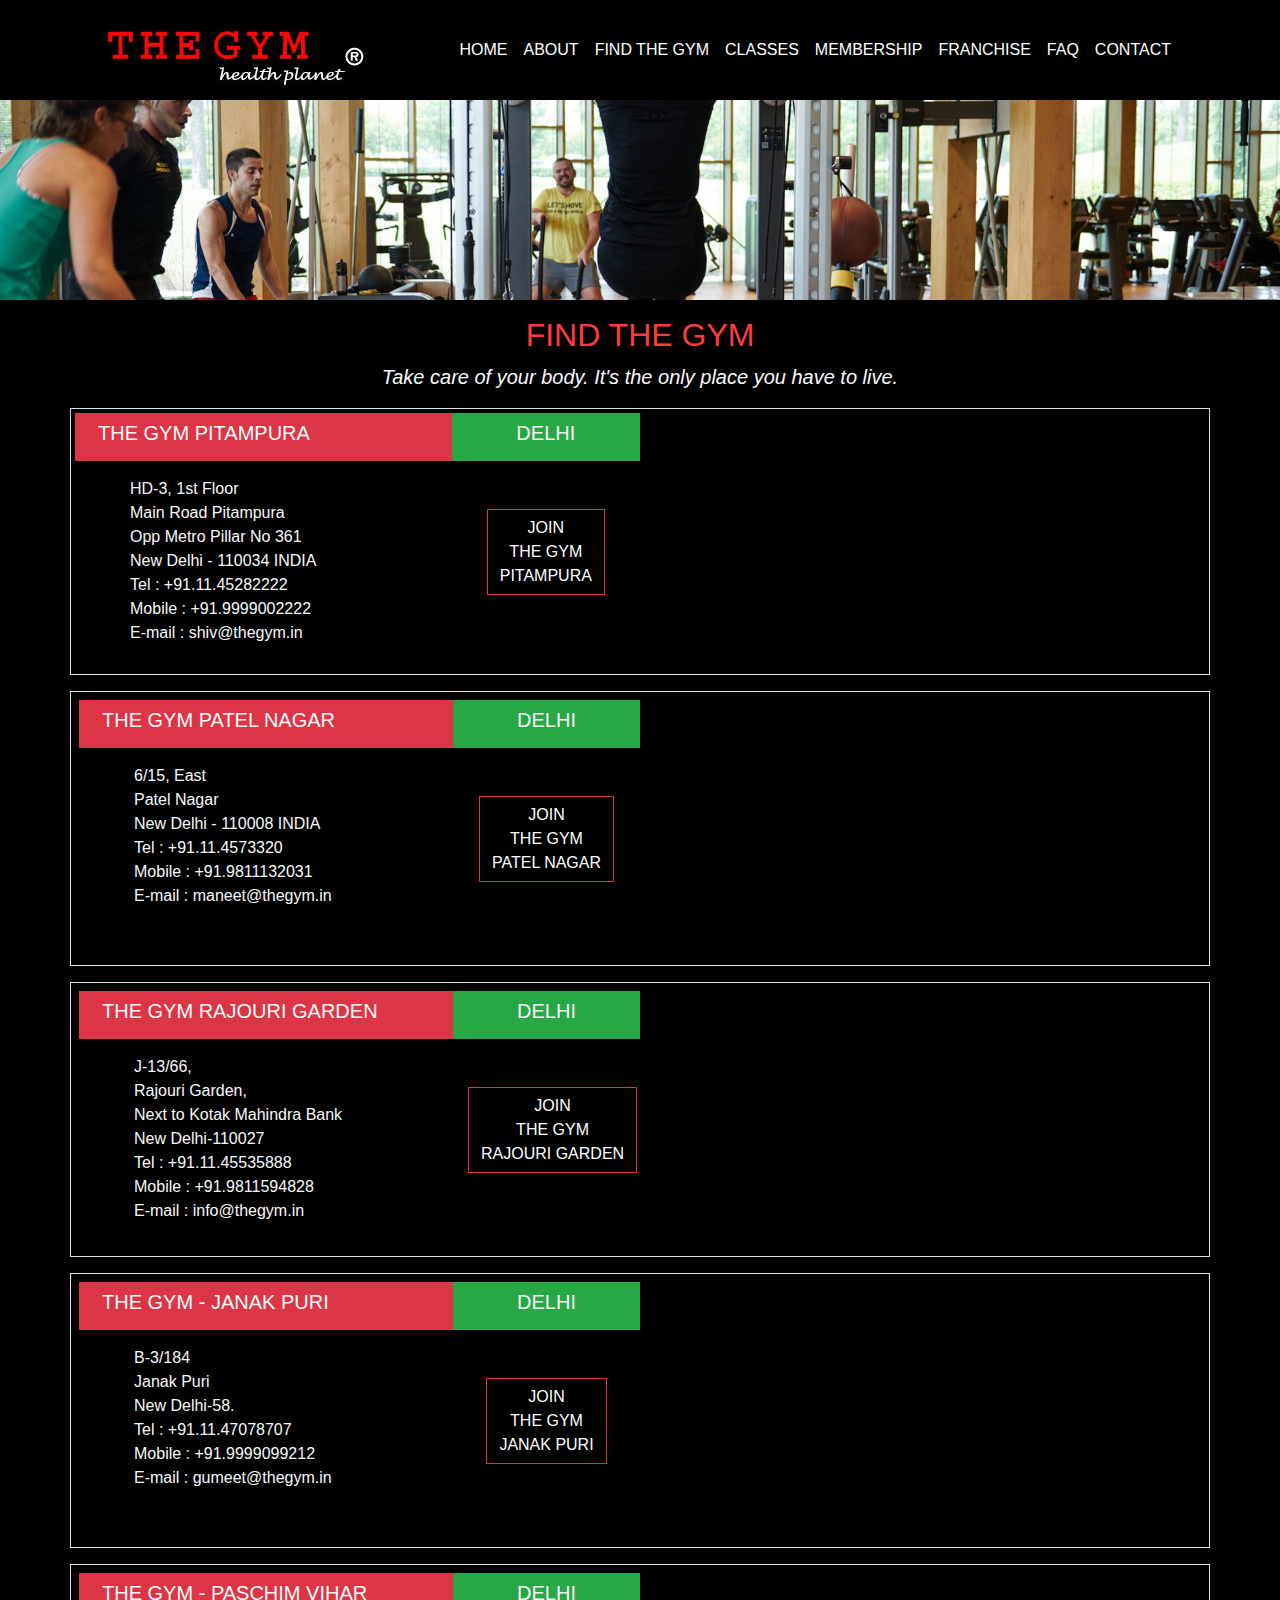
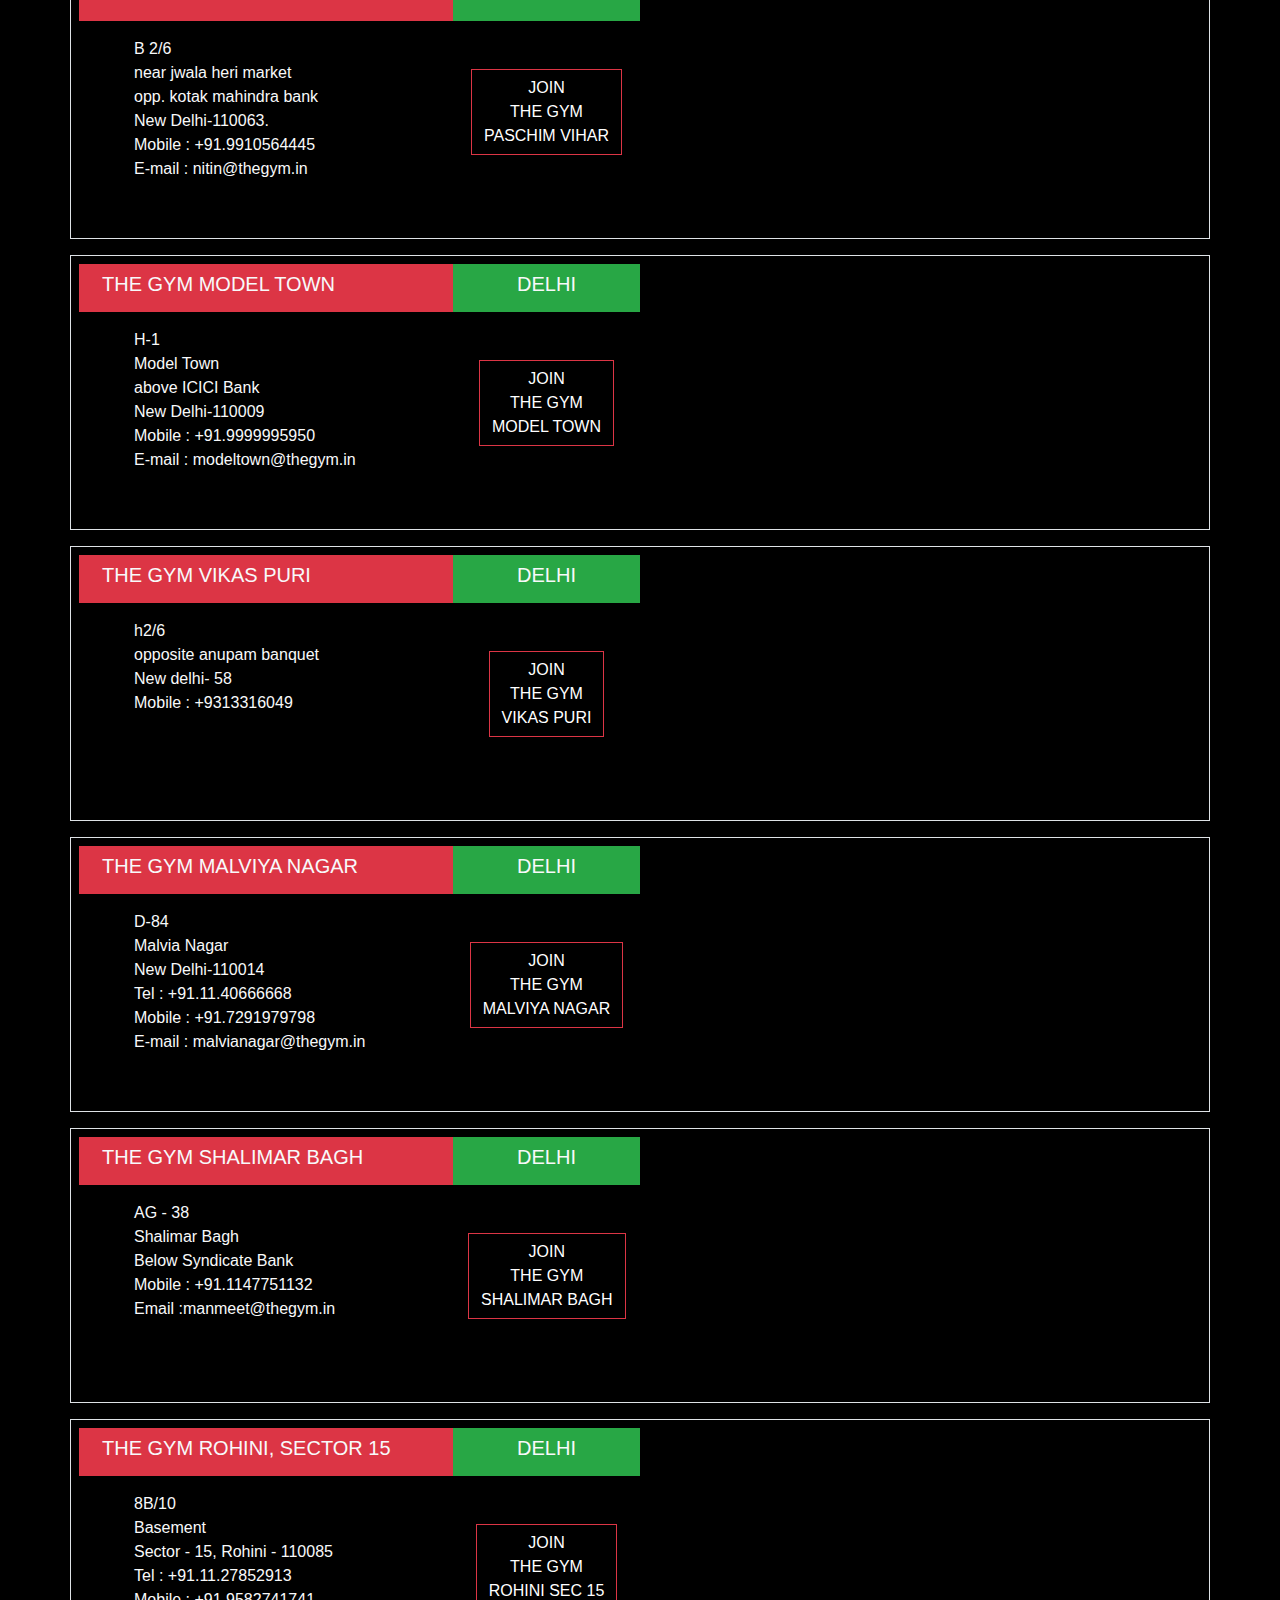
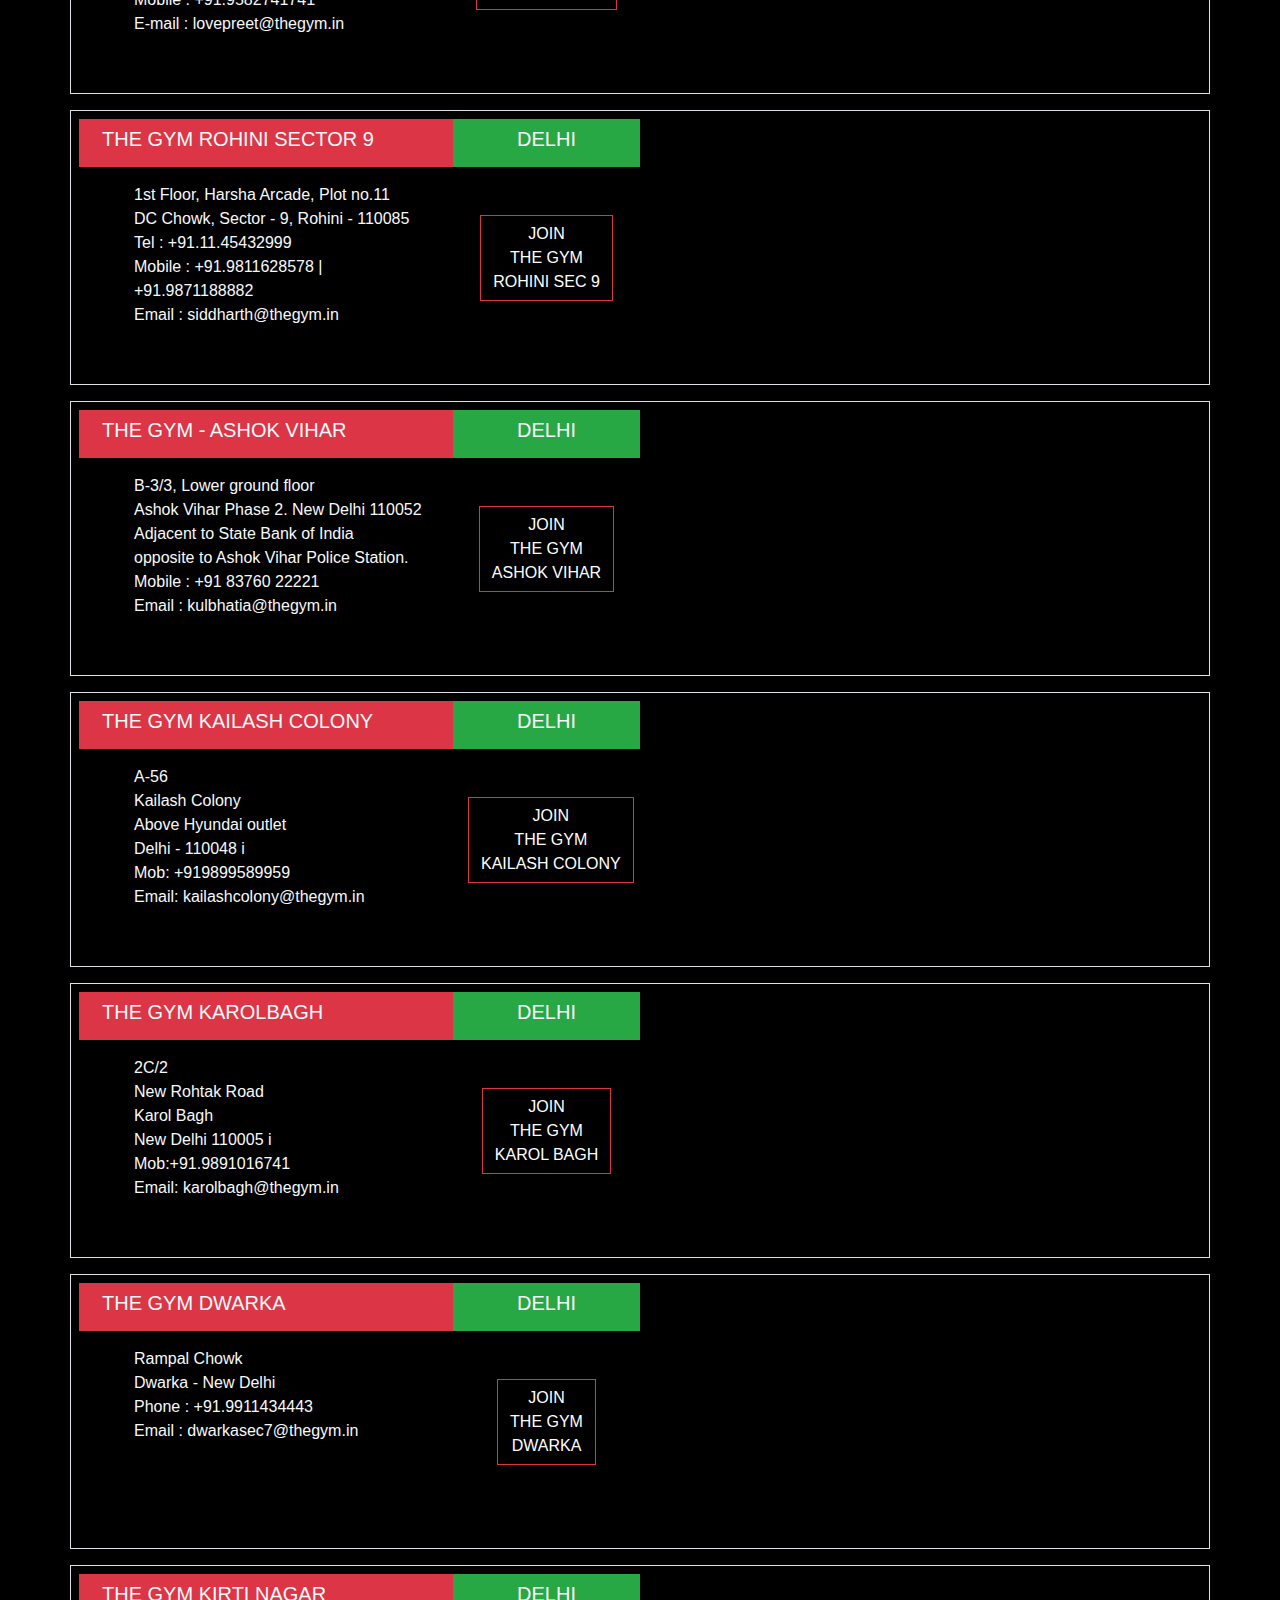
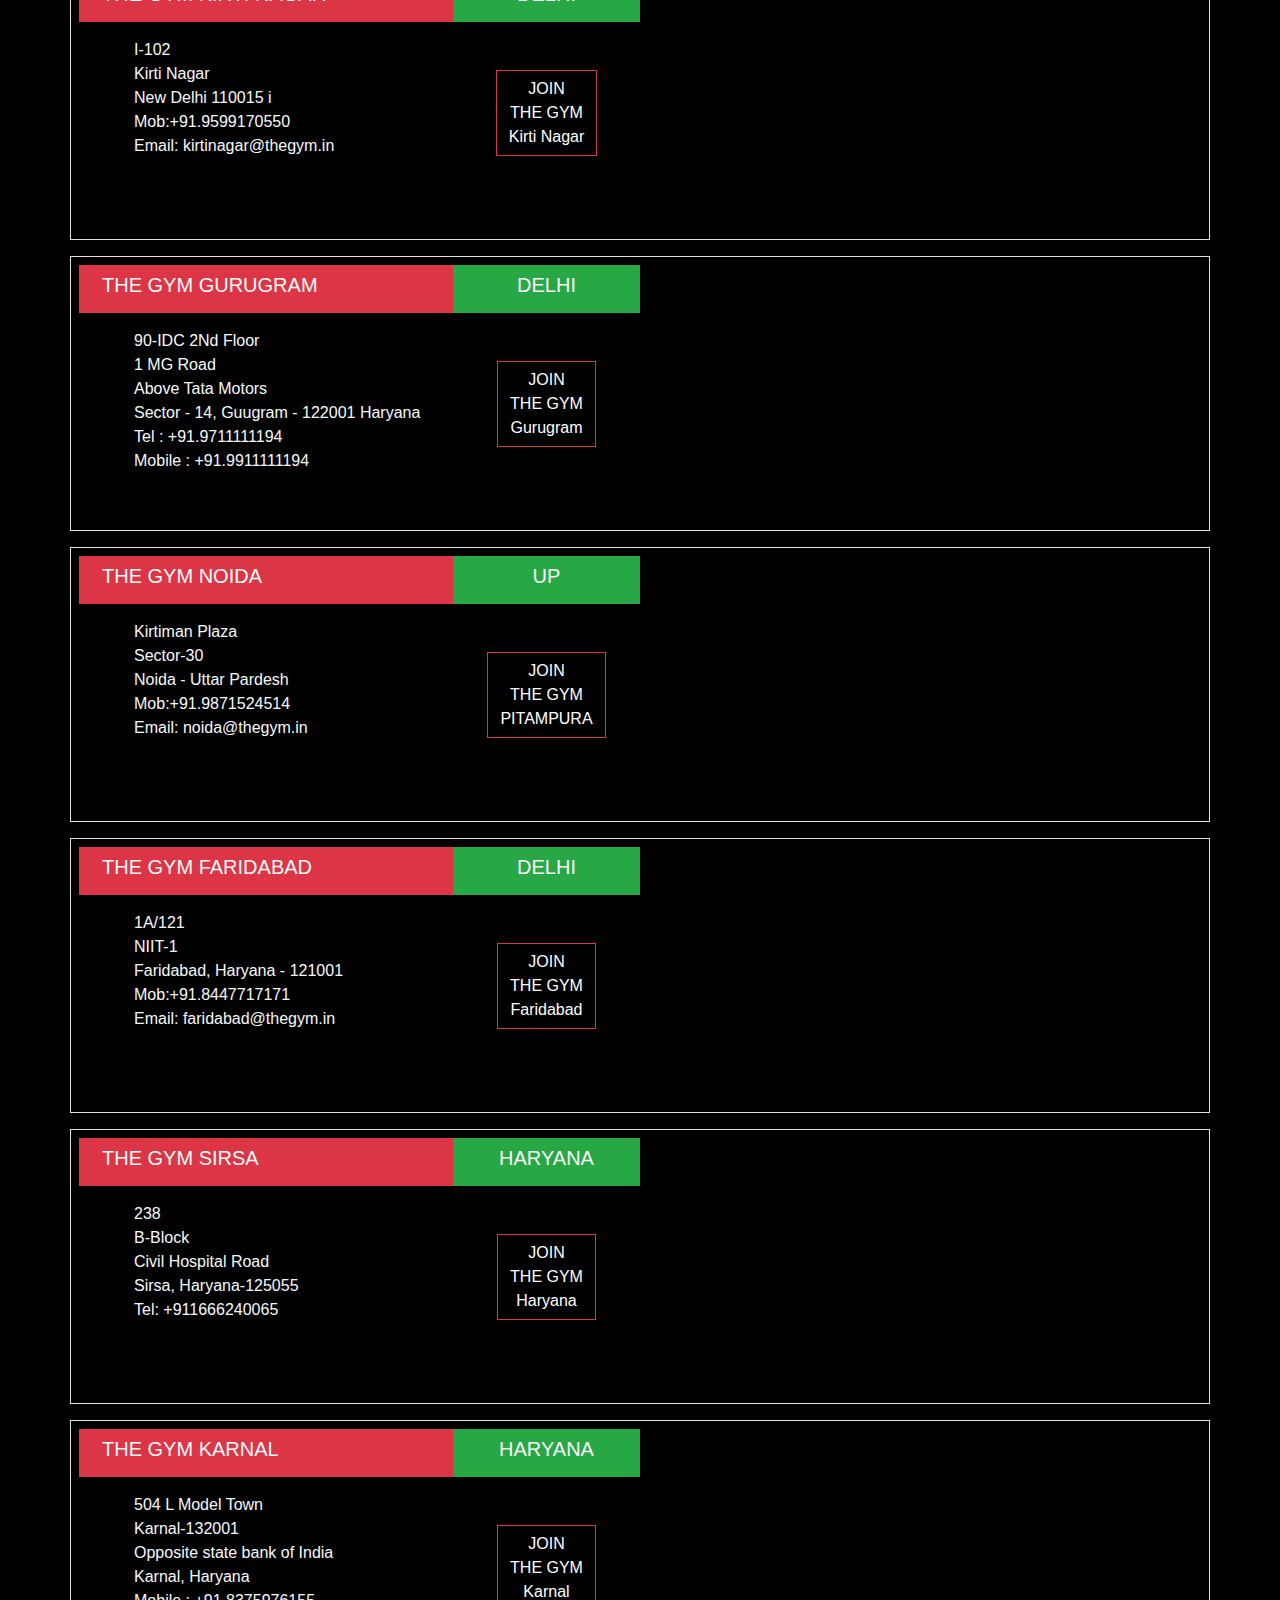
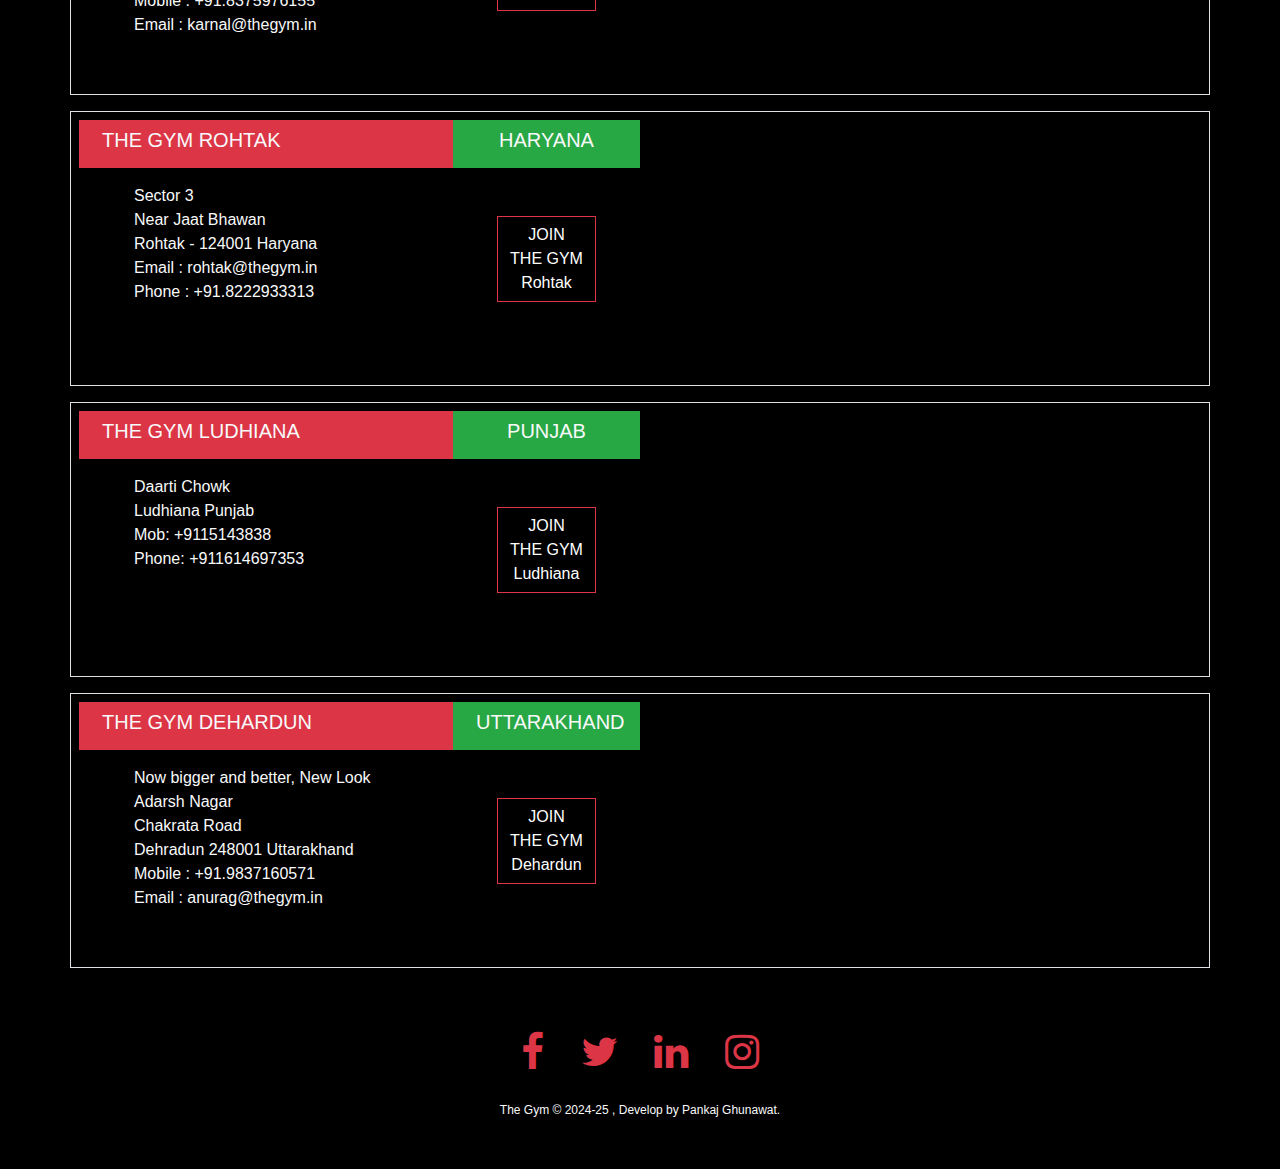
<file: find-the-gym.html>
<!DOCTYPE html>
<html>
  <head>
      <title>The Gym | Find The Gym</title>
      <meta name="viewport" content="width=device-width, initial-scale=1">
      <link rel="stylesheet" href="https://maxcdn.bootstrapcdn.com/bootstrap/4.1.3/css/bootstrap.min.css">
      <!-- jQuery library -->
      <script src="https://ajax.googleapis.com/ajax/libs/jquery/3.3.1/jquery.min.js"></script>
      <!-- Popper JS -->
      <script src="https://cdnjs.cloudflare.com/ajax/libs/popper.js/1.14.3/umd/popper.min.js"></script>
      <!-- Latest compiled JavaScript -->
      <script src="https://maxcdn.bootstrapcdn.com/bootstrap/4.1.3/js/bootstrap.min.js"></script>
      <!-- Font family --> 
      <link rel="stylesheet" href="https://use.fontawesome.com/releases/v5.4.1/css/all.css" integrity="sha384-5sAR7xN1Nv6T6+dT2mhtzEpVJvfS3NScPQTrOxhwjIuvcA67KV2R5Jz6kr4abQsz" crossorigin="anonymous">
      <link rel="stylesheet" href="https://cdnjs.cloudflare.com/ajax/libs/font-awesome/4.7.0/css/font-awesome.min.css">
      <link rel="stylesheet" type="text/css" href="css/animate.css"> 
      <style>
        .fa1{
            font-size:13px;
            padding: 15px;
            color:white;
            background-color: #fd3c3d;
            border-radius: 50%;
            text-align: center;
            }
         .fa2{
            font-size:40px;
            }
        #topbtn{
          position: fixed;
          bottom: 40px;
          right: 40px;
          font-size: 50px;
          display: none;
          color:#fd3c3d;
          background-color: black;
          border-radius: 10%;
          }
          .bg1{
            background-image: url("img/our-team.jpg");
            width: 100%;
            height:auto;
            background-size:100% 100%;
            background-size:cover;
            background-repeat:no-repeat;
            background-position: center center;               
            }
         body{
            margin: 0;
            font-family: Arial;
          }
      </style>         
  </head>
  <body>
      <div class="container-fluid"style="background-color: black">
        <div class="container "style="background-color: black">
            <nav class="navbar navbar-expand-lg navbar-dark"style="background-color: black">
                    <a class="navbar-brand" href="index.html"><img src="img/thegym-logo.jpg" alt=""></a>
                    <button class="navbar-toggler" type="button" data-toggle="collapse" data-target="#navbarNav" aria-controls="navbarNav" aria-expanded="false" aria-label="Toggle navigation">
                    <span class="navbar-toggler-icon"></span>
                    </button>
                    <div class="collapse navbar-collapse" id="navbarNav">
                        <ul class="navbar-nav ml-auto">
                            <li class="nav-item">
                            <a class="nav-link text-white" href="index.html">HOME</a>
                            </li>
                            <li class="nav-item">
                            <a class="nav-link text-white" href="about-the-gym.html">ABOUT</a>
                            </li>
                            <li class="nav-item">
                            <a class="nav-link text-white" href="find-the-gym.html">FIND THE GYM</a>
                            </li>
                            <li class="nav-item">
                            <a class="nav-link text-white" href="classes.html">CLASSES</a>
                            </li>
                            <li class="nav-item">
                            <a class="nav-link text-white" href="membership.html">MEMBERSHIP</a>
                            </li>
                            <li class="nav-item">
                            <a class="nav-link text-white" href="franchise.html">FRANCHISE</a>
                            </li>
                            <li class="nav-item">
                            <a class="nav-link text-white" href="faq.html">FAQ</a>
                            </li>
                            <li class="nav-item">
                            <a class="nav-link text-white" href="contact.html">CONTACT</a>
                            </li>
                        </ul>
                </div>
            </nav>  
        </div>
    </div>
    <!---------------------Main Poster Img------------------------->
          <div class="container-fluid bg1"> 
            <div class="container text-center py-5">
              <h1 class="py-5"></h1>
            </div>
          </div>
              <div class="container-fluid text-light"style="background-color: black">
                <div class="container py-3">
                    <h2 class="text-center"style="color:#fd3c3d;">FIND THE GYM</h2>
                    <p class="text-center font-italic"style="font-size:20px;">Take care of your body. It's the only place you have to live.</p>
                      <div class="row border p-1">
                        <div class="col-sm-6">
                          <div class="row">
                            <div class="col-sm-8 bg-danger">
                              <h5 class="p-2">THE GYM PITAMPURA</h5>
                            </div>
                            <div class="col-sm-4 bg-success">
                              <h5 class="p-2 text-center">DELHI</h5>
                            </div>
                          </div>
                              <div class="row">
                                <div class="col-sm-8">
                                  <ul class="mt-3"style="list-style: none;">
                                    <li>HD-3, 1st Floor</li>
                                    <li>Main Road Pitampura</li>
                                    <li>Opp Metro Pillar No 361</li>
                                    <li>New Delhi - 110034 INDIA</li>
                                    <li>Tel : +91.11.45282222</li>
                                    <li>Mobile : +91.9999002222</li>
                                    <li>E-mail : shiv@thegym.in</li>
                                  </ul>
                                </div>
                                  <div class="col-sm-4 text-center">
                                   <button type="button" class="btn btn-danger mt-5"style="border-radius: 0;background-color:transparent">JOIN <br>THE GYM<br>PITAMPURA</button>
                                  </div>           
                              </div>
                            </div>
                        <div class="col-sm-6">
                                <iframe src="https://www.google.com/maps/embed?pb=!1m14!1m8!1m3!1d11771.19444338085!2d77.13429019318315!3d28.701698116027085!3m2!1i1024!2i768!4f13.1!3m3!1m2!1s0x0%3A0x7f2797f0c6e53e0!2sThe+Gym!5e0!3m2!1sen!2sin!4v1555052692580!5m2!1sen!2sin" width="100%" height="250" frameborder="0" style="border:0" allowfullscreen></iframe>
                              </div>
                      </div>
                      <div class="row border p-2 mt-3">
                                  <div class="col-sm-6">
                                  <div class="row">
                            <div class="col-sm-8 bg-danger">
                              <h5 class="p-2">THE GYM PATEL NAGAR</h5>
                            </div>
                            <div class="col-sm-4 bg-success">
                              <h5 class="p-2 text-center">DELHI</h5>
                            </div>
                          </div>  <div class="row">
                                <div class="col-sm-8">
                                  <ul class="mt-3"style="list-style: none;">
                                    <li>6/15, East<br>Patel Nagar</li>
                                    <li>New Delhi - 110008 INDIA</li>
                                    <li>Tel : +91.11.4573320</li>
                                    <li>Mobile : +91.9811132031</li>
                                    <li>E-mail : maneet@thegym.in</li>
                                  </ul>
                                </div>
                                <div class="col-sm-4 text-center">
                                  <button type="button" class="btn btn-danger mt-5"style="border-radius: 0;background-color:transparent">JOIN <br>THE GYM<br>PATEL NAGAR</button>
                                </div>
                              </div>
                              </div>
                              <div class="col-sm-6">
                                <iframe src="https://www.google.com/maps/embed?pb=!1m14!1m8!1m3!1d14005.94900151399!2d77.1708347!3d28.6451259!3m2!1i1024!2i768!4f13.1!3m3!1m2!1s0x0%3A0x61adc994d5d9ac23!2sTHE+GYM+health+planet!5e0!3m2!1sen!2sin!4v1555059975686!5m2!1sen!2sin" width="100%" height="250" frameborder="0" style="border:0" allowfullscreen></iframe>
                              </div>
                            </div>
                            <div class="row border p-2 mt-3">
                                  <div class="col-sm-6">
                                    <div class="row">
                            <div class="col-sm-8 bg-danger">
                              <h5 class="p-2 text-uppercase">THE GYM Rajouri Garden</h5>
                            </div>
                            <div class="col-sm-4 bg-success">
                              <h5 class="p-2 text-center">DELHI</h5>
                            </div>
                          </div> <div class="row">
                                <div class="col-sm-8">
                                  <ul class="mt-3"style="list-style: none;">
                                    <li>J-13/66,<br>Rajouri Garden,</li>
                                    <li>Next to Kotak Mahindra Bank</li>
                                    <li>New Delhi-110027</li>
                                    <li>Tel : +91.11.45535888</li>
                                    <li>Mobile : +91.9811594828</li>
                                    <li> E-mail : info@thegym.in</li>
                                  </ul>
                                  </div>
                                  <div class="col-sm-4 text-center">
                                   <button type="button" class="btn btn-danger mt-5"style="border-radius: 0;background-color:transparent">JOIN <br>THE GYM<br>RAJOURI GARDEN</button>
                                  </div>  
                              </div>
                            </div>
                              <div class="col-sm-6">
                                <iframe src="https://www.google.com/maps/embed?pb=!1m26!1m12!1m3!1d56012.17217805912!2d77.09720182416855!3d28.666881195342047!2m3!1f0!2f0!3f0!3m2!1i1024!2i768!4f13.1!4m11!3e6!4m3!3m2!1d28.6941764!2d77.1506112!4m5!1s0x390d03690a6fd991%3A0x4c4bcf136d8999d7!2sTHE+GYM+health+planet%2C+J-13%2F67%2C+Rajouri+Garden%2C+Delhi%2C+110027!3m2!1d28.6395587!2d77.117282!5e0!3m2!1sen!2sin!4v1555063924056!5m2!1sen!2sin" width="100%" height="250" frameborder="0" style="border:0" allowfullscreen></iframe>
                              </div>
                            </div>
                            <div class="row border p-2 mt-3">
                                  <div class="col-sm-6">
                                    <div class="row">
                            <div class="col-sm-8 bg-danger">
                              <h5 class="p-2 text-uppercase">THE GYM - Janak Puri</h5>
                            </div>
                            <div class="col-sm-4 bg-success">
                              <h5 class="p-2 text-center">DELHI</h5>
                            </div>
                          </div><div class="row">
                                <div class="col-sm-8">
                                  <ul class="mt-3"style="list-style: none;">
                                    <li>B-3/184<br>Janak Puri</li>
                                    <li>New Delhi-58.</li>
                                    <li>Tel : +91.11.47078707</li>
                                    <li>Mobile : +91.9999099212</li>
                                    <li>E-mail : gumeet@thegym.in</li>
                                  </ul>
                                </div>
                                  <div class="col-sm-4 text-center">
                                   <button type="button" class="btn btn-danger mt-5"style="border-radius: 0;background-color:transparent">JOIN <br>THE GYM<br>JANAK PURI</button>
                                  </div>           
                              </div>
                              </div>
                              <div class="col-sm-6">
                                <iframe src="https://www.google.com/maps/embed?pb=!1m14!1m8!1m3!1d14008.49679874285!2d77.0919174!3d28.6260395!3m2!1i1024!2i768!4f13.1!3m3!1m2!1s0x0%3A0x880f2060b7db27f1!2sThe+Gym+Health+Planet!5e0!3m2!1sen!2sin!4v1555064109775!5m2!1sen!2sin" width="100%" height="250" frameborder="0" style="border:0" allowfullscreen></iframe>
                              </div>
                            </div>
                            <div class="row border p-2 mt-3">
                                  <div class="col-sm-6">
                                    <div class="row">
                            <div class="col-sm-8 bg-danger">
                              <h5 class="p-2 text-uppercase ">THE GYM - Paschim Vihar</h5>
                            </div>
                            <div class="col-sm-4 bg-success">
                              <h5 class="p-2 text-center">DELHI</h5>
                            </div>
                          </div>
                                 <div class="row">
                                <div class="col-sm-8">
                                  <ul class="mt-3"style="list-style: none;">
                                    <li>B 2/6<br>near jwala heri market</li>
                                    <li>opp. kotak mahindra bank</li>
                                    <li>New Delhi-110063.</li>
                                    <li>Mobile : +91.9910564445</li>
                                    <li>E-mail : nitin@thegym.in</li>
                                  </ul>
                                   </div>
                                  <div class="col-sm-4 text-center">
                                   <button type="button" class="btn btn-danger mt-5"style="border-radius: 0;background-color:transparent">JOIN <br>THE GYM<br>PASCHIM VIHAR</button>
                                  </div>           
                              </div>
                              </div>
                              <div class="col-sm-6">
                                <iframe src="https://www.google.com/maps/embed?pb=!1m26!1m12!1m3!1d56003.16267868644!2d77.08941857426738!3d28.6837330936439!2m3!1f0!2f0!3f0!3m2!1i1024!2i768!4f13.1!4m11!3e6!4m3!3m2!1d28.6941976!2d77.1505557!4m5!1s0x390d0387c48908e7%3A0x7a5b473450c4887!2sTHE+GYM%2C+B+2%2F6%2C+Paschim+Vihar%2C+Near+Jwala+Heri+Market%2C+Opp+Kotak+Mahindra+Bank%2C+New+Delhi%2C+Delhi+110063!3m2!1d28.668972!2d77.104348!5e0!3m2!1sen!2sin!4v1555064242983!5m2!1sen!2sin" width="100%" height="250" frameborder="0" style="border:0" allowfullscreen></iframe>
                              </div>
                            </div>
                            <div class="row border p-2 mt-3">
                                  <div class="col-sm-6">
                                    <div class="row">
                            <div class="col-sm-8 bg-danger">
                              <h5 class="p-2 text-uppercase">THE GYM Model Town</h5>
                            </div>
                            <div class="col-sm-4 bg-success">
                              <h5 class="p-2 text-center">DELHI</h5>
                            </div>
                          </div><div class="row">
                                <div class="col-sm-8">
                                  <ul class="mt-3" style="list-style: none;">                                    
                                    <li>H-1<br> Model Town<br>above ICICI Bank</li>
                                    <li>New Delhi-110009</li>
                                    <li>Mobile : +91.9999995950</li>
                                    <li>E-mail : modeltown@thegym.in</li>
                                  </ul>
                                 </div>
                                  <div class="col-sm-4 text-center">
                                   <button type="button" class="btn btn-danger mt-5"style="border-radius: 0;background-color:transparent">JOIN <br>THE GYM<br>MODEL TOWN</button>
                                  </div>           
                              </div>
                              </div>
                              <div class="col-sm-6">
                                <iframe src="https://www.google.com/maps/embed?pb=!1m26!1m12!1m3!1d27996.740569620615!2d77.14989418845536!3d28.701831922975014!2m3!1f0!2f0!3f0!3m2!1i1024!2i768!4f13.1!4m11!3e6!4m3!3m2!1d28.694201399999997!2d77.15055869999999!4m5!1s0x390d02035dc2d157%3A0xecaccf447ef5eac5!2sThe+Gym+Health+Planet%2C+H-1%2C+Model+Town+3%2C+Above+ICICI+Bank%2C+Opposite+Metro+Pillar+41%2C+Ring+Road+%2C+Block+H%2C+Delhi%2C+110009!3m2!1d28.706574399999997!2d77.1842652!5e0!3m2!1sen!2sin!4v1555064385803!5m2!1sen!2sin" width="100%" height="250" frameborder="0" style="border:0" allowfullscreen></iframe>
                              </div>
                            </div>
                            <div class="row border p-2 mt-3">
                                  <div class="col-sm-6">
                                   <div class="row">
                            <div class="col-sm-8 bg-danger">
                              <h5 class="p-2 text-uppercase">THE GYM Vikas Puri</h5>
                            </div>
                            <div class="col-sm-4 bg-success">
                              <h5 class="p-2 text-center">DELHI</h5>
                            </div>
                          </div>
                                 <div class="row">
                                <div class="col-sm-8">
                                  <ul class="mt-3"style="list-style: none;">                                
                                    <li>h2/6<br>opposite anupam banquet</li>
                                    <li>New delhi- 58</li>
                                    <li>Mobile : +9313316049</li>
                                  </ul>
                                  </div>
                                  <div class="col-sm-4 text-center">
                                   <button type="button" class="btn btn-danger mt-5"style="border-radius: 0;background-color:transparent">JOIN <br>THE GYM<br> VIKAS PURI</button>
                                  </div>           
                              </div>
                              </div>
                              <div class="col-sm-6">
                                <iframe src="https://www.google.com/maps/embed?pb=!1m26!1m12!1m3!1d56010.89444447601!2d77.08237472418256!3d28.669271695101056!2m3!1f0!2f0!3f0!3m2!1i1024!2i768!4f13.1!4m11!3e6!4m3!3m2!1d28.6942366!2d77.1505772!4m5!1s0x390d049333413e35%3A0x1d8a874702635a8!2sDronacharya%E2%80%99s+The+Gym%2C+20%2C+Vikaspuri+Rd%2C+Block+F%2C+Vikaspuri%2C+Delhi%2C+110018!3m2!1d28.6460351!2d77.0790646!5e0!3m2!1sen!2sin!4v1555064568772!5m2!1sen!2sin" width="100%" height="250" frameborder="0" style="border:0" allowfullscreen></iframe>
                              </div>
                            </div>
                            <div class="row border p-2 mt-3">
                                  <div class="col-sm-6">
                                    <div class="row">
                            <div class="col-sm-8 bg-danger">
                              <h5 class="p-2 text-uppercase">THE GYM Malviya Nagar</h5>
                            </div>
                            <div class="col-sm-4 bg-success">
                              <h5 class="p-2 text-center">DELHI</h5>
                            </div>
                          </div>
                                 <div class="row">
                                <div class="col-sm-8">
                                  <ul class="mt-3"style="list-style: none;">  
                                      <li>D-84<br> Malvia Nagar</li>
                                      <li>New Delhi-110014</li>
                                      <li>Tel : +91.11.40666668</li>
                                      <li>Mobile : +91.7291979798</li>
                                      <li>E-mail : malvianagar@thegym.in</li>                                  
                                  </ul>
                                  </div>
                                  <div class="col-sm-4 text-center">
                                   <button type="button" class="btn btn-danger mt-5"style="border-radius: 0;background-color:transparent">JOIN <br>THE GYM<br>MALVIYA NAGAR</button>
                                  </div>           
                              </div>
                              </div>
                              <div class="col-sm-6">
                                <iframe src="https://www.google.com/maps/embed?pb=!1m26!1m12!1m3!1d13998.97662845224!2d77.13524798201072!3d28.69729886827471!2m3!1f0!2f0!3f0!3m2!1i1024!2i768!4f13.1!4m11!3e6!4m3!3m2!1d28.694234899999998!2d77.1505767!4m5!1s0x390d03d9884aa1db%3A0x7f2797f0c6e53e0!2sThe+Gym!3m2!1d28.7014975!2d77.13519149999999!5e0!3m2!1sen!2sin!4v1555064778534!5m2!1sen!2sin" width="100%" height="250" frameborder="0" style="border:0" allowfullscreen></iframe>
                              </div>
                            </div>
                            <div class="row border p-2 mt-3">
                                  <div class="col-sm-6">
                                  <div class="row">
                            <div class="col-sm-8 bg-danger">
                              <h5 class="p-2 text-uppercase">THE GYM Shalimar Bagh</h5>
                            </div>
                            <div class="col-sm-4 bg-success">
                              <h5 class="p-2 text-center">DELHI</h5>
                            </div>
                          </div>
                              <div class="row">
                                <div class="col-sm-8">
                                  <ul class="mt-3"style="list-style: none;">
                                   
                                      <li>AG - 38<br>Shalimar Bagh</li>
                                      <li>Below Syndicate Bank</li>
                                      <li>Mobile : +91.1147751132</li>
                                      <li>Email :manmeet@thegym.in</li>                             
                                  </ul>
                                  </div>
                                  <div class="col-sm-4 text-center">
                                   <button type="button" class="btn btn-danger mt-5"style="border-radius: 0;background-color:transparent">JOIN <br>THE GYM<br>SHALIMAR BAGH</button>
                                  </div>           
                              </div>
                              </div>
                              <div class="col-sm-6">
                                <iframe src="https://www.google.com/maps/embed?pb=!1m14!1m8!1m3!1d14008.49679874285!2d77.0919174!3d28.6260395!3m2!1i1024!2i768!4f13.1!3m3!1m2!1s0x0%3A0x880f2060b7db27f1!2sThe+Gym+Health+Planet!5e0!3m2!1sen!2sin!4v1555065041802!5m2!1sen!2sin" width="100%" height="250" frameborder="0" style="border:0" allowfullscreen></iframe>
                              </div>
                            </div>
                            <div class="row border p-2 mt-3">
                                  <div class="col-sm-6">
                                  <div class="row">
                            <div class="col-sm-8 bg-danger">
                              <h5 class="p-2 text-uppercase">THE GYM Rohini, Sector 15</h5>
                            </div>
                            <div class="col-sm-4 bg-success">
                              <h5 class="p-2 text-center">DELHI</h5>
                            </div>
                          </div>
                              <div class="row">
                                <div class="col-sm-8">
                                  <ul class="mt-3"style="list-style: none;">
                                   <li>8B/10 <br>Basement</li>
                                   <li>Sector - 15, Rohini - 110085</li>
                                   <li>Tel : +91.11.27852913</li>
                                   <li>Mobile : +91.9582741741</li>
                                   <li>E-mail : lovepreet@thegym.in</li>                           
                                  </ul>
                                  </div>
                                  <div class="col-sm-4 text-center">
                                   <button type="button" class="btn btn-danger mt-5"style="border-radius: 0;background-color:transparent">JOIN <br>THE GYM<br>ROHINI SEC 15</button>
                                  </div>           
                              </div>
                              </div>
                              <div class="col-sm-6">
                                <iframe src="https://www.google.com/maps/embed?pb=!1m26!1m12!1m3!1d27993.675442873355!2d77.11871273847203!3d28.713286522686968!2m3!1f0!2f0!3f0!3m2!1i1024!2i768!4f13.1!4m11!3e6!4m3!3m2!1d28.6941816!2d77.1506177!4m5!1s0x390d016caf747dd1%3A0x15ee6f0f532b1feb!2sTHE+GYM+health+planet%2C+8b%2F10basement%2CSector+15%2CROHINI+Below+Sunrise+guest+house%2C+Delhi+110085!3m2!1d28.7299713!2d77.13253809999999!5e0!3m2!1sen!2sin!4v1555065255371!5m2!1sen!2sin" width="100%" height="250" frameborder="0" style="border:0" allowfullscreen></iframe>
                              </div>
                            </div>
                            <div class="row border p-2 mt-3">
                                  <div class="col-sm-6">
                                  <div class="row">
                            <div class="col-sm-8 bg-danger">
                              <h5 class="p-2 text-uppercase">THE GYM Rohini Sector 9</h5>
                            </div>
                            <div class="col-sm-4 bg-success">
                              <h5 class="p-2 text-center">DELHI</h5>
                            </div>
                          </div>
                              <div class="row">
                                <div class="col-sm-8">
                                  <ul class="mt-3"style="list-style: none;">  
                                      <li>1st Floor, Harsha Arcade, Plot no.11</li>
                                      <li>DC Chowk, Sector - 9, Rohini - 110085</li>
                                      <li>Tel : +91.11.45432999</li>
                                      <li>Mobile : +91.9811628578 | +91.9871188882</li>
                                      <li>Email : siddharth@thegym.in</li>                                  
                                  </ul>
                                 </div>
                                  <div class="col-sm-4 text-center">
                                   <button type="button" class="btn btn-danger mt-5"style="border-radius: 0;background-color:transparent">JOIN <br>THE GYM<br>ROHINI SEC 9</button>
                                  </div>           
                              </div>
                              </div>
                              <div class="col-sm-6">
                                <iframe src="https://www.google.com/maps/embed?pb=!1m26!1m12!1m3!1d27995.64996432279!2d77.11871273846128!3d28.705908072872496!2m3!1f0!2f0!3f0!3m2!1i1024!2i768!4f13.1!4m11!3e6!4m3!3m2!1d28.6941757!2d77.15062329999999!4m5!1s0x390d015da95f4ae9%3A0xd1ff148487fcc8d5!2sThe+Gym%2C+1st+Floor%2C+Harsha+Arcade%2C+Plot+no.11%2C+DC+Chowk%2C+Sector+-+9%2C+Rohini%2C+New+Delhi%2C+Delhi+110085!3m2!1d28.718116!2d77.12544!5e0!3m2!1sen!2sin!4v1555065306888!5m2!1sen!2sin" width="100%" height="250" frameborder="0" style="border:0" allowfullscreen></iframe>
                              </div>
                            </div>
                            <div class="row border p-2 mt-3">
                                  <div class="col-sm-6">
                                  <div class="row">
                            <div class="col-sm-8 bg-danger">
                              <h5 class="p-2 text-uppercase">THE GYM - Ashok Vihar</h5>
                            </div>
                            <div class="col-sm-4 bg-success">
                              <h5 class="p-2 text-center">DELHI</h5>
                            </div>
                          </div>
                              <div class="row">
                                <div class="col-sm-8">
                                  <ul class="mt-3"style="list-style: none;"> 
                                      <li>B-3/3, Lower ground floor</li>
                                      <li>Ashok Vihar Phase 2. New Delhi 110052</li>
                                      <li>Adjacent to State Bank of India</li>
                                      <li>opposite to Ashok Vihar Police Station.</li>
                                      <li>Mobile : +91 83760 22221</li>
                                      <li>Email : kulbhatia@thegym.in </li>                                 
                                  </ul>
                                 </div>
                                  <div class="col-sm-4 text-center">
                                   <button type="button" class="btn btn-danger mt-5"style="border-radius: 0;background-color:transparent">JOIN <br>THE GYM<br>ASHOK VIHAR</button>
                                  </div>           
                              </div>
                              </div>
                              <div class="col-sm-6">
                                <iframe src="https://www.google.com/maps/embed?pb=!1m26!1m12!1m3!1d27998.82194901133!2d77.14430973844402!3d28.694051273170796!2m3!1f0!2f0!3f0!3m2!1i1024!2i768!4f13.1!4m11!3e6!4m3!3m2!1d28.6941816!2d77.1506186!4m5!1s0x390d03f28f5ed9e3%3A0x1619a433cb1a1fad!2sThe+Gym+Health+Planet%2C+B-3%2F3%2C+Lower+Ground+Floor%2C+Phase+2%2C+Ashok+Vihar%2C+New+Delhi%2C+Delhi+110052!3m2!1d28.6950486!2d77.17141769999999!5e0!3m2!1sen!2sin!4v1555065497395!5m2!1sen!2sin" width="100%" height="250" frameborder="0" style="border:0" allowfullscreen></iframe>
                              </div>
                            </div>
                            <div class="row border p-2 mt-3">
                                  <div class="col-sm-6">
                                  <div class="row">
                            <div class="col-sm-8 bg-danger">
                              <h5 class="p-2 text-uppercase">THE GYM Kailash Colony</h5>
                            </div>
                            <div class="col-sm-4 bg-success">
                              <h5 class="p-2 text-center">DELHI</h5>
                            </div>
                          </div>
                              <div class="row">
                                <div class="col-sm-8">
                                  <ul class="mt-3"style="list-style: none;">
                                
                                      <li>A-56<br>Kailash Colony<br>Above Hyundai outlet</li>
                                      <li>Delhi - 110048 i</li>
                                      <li>Mob: +919899589959</li>
                                      <li>Email: kailashcolony@thegym.in</li>                           
                                  </ul>
                                  </div>
                                  <div class="col-sm-4 text-center">
                                   <button type="button" class="btn btn-danger mt-5"style="border-radius: 0;background-color:transparent">JOIN <br>THE GYM<br>KAILASH COLONY</button>
                                  </div>           
                              </div>
                              </div>
                              <div class="col-sm-6">
                                <iframe src="https://www.google.com/maps/embed?pb=!1m14!1m8!1m3!1d14018.239627615596!2d77.244972!3d28.552945!3m2!1i1024!2i768!4f13.1!3m3!1m2!1s0x0%3A0x6f90d031e69a5608!2sGritFit-Gym+%26+Fitness+Studio!5e0!3m2!1sen!2sin!4v1555066339320!5m2!1sen!2sin" width="100%" height="250" frameborder="0" style="border:0" allowfullscreen></iframe>
                              </div>
                            </div>
                            <div class="row border p-2 mt-3">
                                  <div class="col-sm-6">
                                   <div class="row">
                            <div class="col-sm-8 bg-danger">
                              <h5 class="p-2 text-uppercase">THE GYM Karolbagh</h5>
                            </div>
                            <div class="col-sm-4 bg-success">
                              <h5 class="p-2 text-center">DELHI</h5>
                            </div>
                          </div>
                              <div class="row">
                                <div class="col-sm-8">
                                  <ul class="mt-3"style="list-style: none;">
                                      <li>2C/2<br>New Rohtak Road<br> Karol Bagh</li>
                                      <li>New Delhi 110005 i</li>
                                      <li>Mob:+91.9891016741</li>
                                      <li>Email: karolbagh@thegym.in</li>                           
                                  </ul>
                                  </div>
                                  <div class="col-sm-4 text-center">
                                   <button type="button" class="btn btn-danger mt-5"style="border-radius: 0;background-color:transparent">JOIN <br>THE GYM<br>KAROL BAGH</button>
                                  </div>           
                              </div>
                              </div>
                              <div class="col-sm-6">
                                <iframe src="https://www.google.com/maps/embed?pb=!1m14!1m8!1m3!1d14003.864492519793!2d77.18733!3d28.660733!3m2!1i1024!2i768!4f13.1!3m3!1m2!1s0x0%3A0xfa1c805b010a0afa!2sThe+Gym+Health+Planet+(Karol+Bagh)!5e0!3m2!1sen!2sin!4v1555066540986!5m2!1sen!2sin" width="100%" height="250" frameborder="0" style="border:0" allowfullscreen></iframe>
                              </div>
                            </div>
                            <div class="row border p-2 mt-3">
                                  <div class="col-sm-6">
                                  <div class="row">
                            <div class="col-sm-8 bg-danger">
                              <h5 class="p-2 text-uppercase">THE GYM Dwarka</h5>
                            </div>
                            <div class="col-sm-4 bg-success">
                              <h5 class="p-2 text-center">DELHI</h5>
                            </div>
                          </div>
                              <div class="row">
                                <div class="col-sm-8">
                                      <ul class="mt-3"style="list-style: none;">
                                      <li>Rampal Chowk</li>
                                      <li>Dwarka - New Delhi</li>
                                      <li>Phone : +91.9911434443</li>
                                      <li>Email : dwarkasec7@thegym.in</li>                           
                                  </ul>
                                  </div>
                                  <div class="col-sm-4 text-center">
                                   <button type="button" class="btn btn-danger mt-5"style="border-radius: 0;background-color:transparent">JOIN <br>THE GYM<br>DWARKA</button>
                                  </div>           
                              </div>

                              </div>
                              <div class="col-sm-6">
                                <iframe src="https://www.google.com/maps/embed?pb=!1m26!1m12!1m3!1d112036.92114769062!2d77.02263123540635!3d28.655113635485144!2m3!1f0!2f0!3f0!3m2!1i1024!2i768!4f13.1!4m11!3e6!4m3!3m2!1d28.6941478!2d77.1505585!4m5!1s0x390d0548907e05ed%3A0x2842b953a34fd1!2sThe+Gym%2C+A41%2C+A42%2C+Rampal+Chowk%2C+Sector+7%2C+Dwarka%2C+New+Delhi%2C+Delhi+110075!3m2!1d28.6160495!2d77.0296419!5e0!3m2!1sen!2sin!4v1555066681378!5m2!1sen!2sin" width="100%" height="250" frameborder="0" style="border:0" allowfullscreen></iframe>
                              </div>
                            </div>
                            <div class="row border p-2 mt-3">
                                  <div class="col-sm-6">
                                  
                          <div class="row">
                            <div class="col-sm-8 bg-danger">
                              <h5 class="p-2 text-uppercase">THE GYM Kirti Nagar</h5>
                            </div>
                            <div class="col-sm-4 bg-success">
                              <h5 class="p-2 text-center">DELHI</h5>
                            </div>
                          </div>
                              <div class="row">
                                <div class="col-sm-8">
                                  <ul class="mt-3"style="list-style: none;">
                                      <li>I-102<br>Kirti Nagar</li>
                                      <li>New Delhi 110015 i</li>
                                      <li>Mob:+91.9599170550</li>
                                      <li>Email: kirtinagar@thegym.in</li>                           
                                  </ul>
                                  </div>
                                  <div class="col-sm-4 text-center">
                                   <button type="button" class="btn btn-danger mt-5"style="border-radius: 0;background-color:transparent">JOIN <br>THE GYM<br>Kirti Nagar</button>
                                  </div>           
                              </div>

                              </div>
                              <div class="col-sm-6">
                                <iframe src="https://www.google.com/maps/embed?pb=!1m14!1m8!1m3!1d14005.140209166091!2d77.1448793!3d28.6511824!3m2!1i1024!2i768!4f13.1!3m3!1m2!1s0x0%3A0x749c7affcc91741a!2sThe+Gym!5e0!3m2!1sen!2sin!4v1555066826040!5m2!1sen!2sin" width="100%" height="250" frameborder="0" style="border:0" allowfullscreen></iframe>
                              </div>
                            </div>
                            <div class="row border p-2 mt-3">
                                  <div class="col-sm-6">
                                  <div class="row">
                            <div class="col-sm-8 bg-danger">
                              <h5 class="p-2 text-uppercase">THE GYM Gurugram</h5>
                            </div>
                            <div class="col-sm-4 bg-success">
                              <h5 class="p-2 text-center">DELHI</h5>
                            </div>
                          </div>
                              <div class="row">
                                <div class="col-sm-8">
                                  <ul class="mt-3"style="list-style: none;">
                                        <li>90-IDC 2Nd Floor<br>1 MG Road</li>
                                        <li>Above Tata Motors</li>
                                        <li>Sector - 14, Guugram - 122001 Haryana
                                        <li>Tel : +91.9711111194</li>
                                        <li>Mobile : +91.9911111194</li>                    
                                  </ul>
                                  </div>
                                  <div class="col-sm-4 text-center">
                                   <button type="button" class="btn btn-danger mt-5"style="border-radius: 0;background-color:transparent">JOIN <br>THE GYM<br>Gurugram</button>
                                  </div>           
                              </div>
                              </div>
                              <div class="col-sm-6">
                                <iframe src="https://www.google.com/maps/embed?pb=!1m16!1m12!1m3!1d224081.71383062733!2d77.01354653379444!3d28.651430199305494!2m3!1f0!2f0!3f0!3m2!1i1024!2i768!4f13.1!2m1!1sTHE+GYM+-+Gurugram!5e0!3m2!1sen!2sin!4v1555067614729!5m2!1sen!2sin" width="100%" height="250" frameborder="0" style="border:0" allowfullscreen></iframe>
                              </div>
                            </div>
                            <div class="row border p-2 mt-3">
                                  <div class="col-sm-6">
                                  <div class="row">
                            <div class="col-sm-8 bg-danger">
                              <h5 class="p-2 text-uppercase">THE GYM Noida</h5>
                            </div>
                            <div class="col-sm-4 bg-success">
                              <h5 class="p-2 text-center text-uppercase">UP</h5>
                            </div>
                          </div>
                              <div class="row">
                                <div class="col-sm-8">
                                  <ul class="mt-3"style="list-style: none;">
                                    <li>Kirtiman Plaza<br>Sector-30</li>
                                    <li>Noida - Uttar Pardesh</li>
                                    <li>Mob:+91.9871524514</li>
                                    <li>Email: noida@thegym.in</li>                    
                                  </ul>
                                  </div>
                                  <div class="col-sm-4 text-center">
                                   <button type="button" class="btn btn-danger mt-5"style="border-radius: 0;background-color:transparent">JOIN <br>THE GYM<br>PITAMPURA</button>
                                  </div>           
                              </div>
                              </div>
                              <div class="col-sm-6">
                                <iframe src="https://www.google.com/maps/embed?pb=!1m18!1m12!1m3!1d56052.19442075565!2d77.3474923898286!3d28.591911368161142!2m3!1f0!2f0!3f0!3m2!1i1024!2i768!4f13.1!3m3!1m2!1s0x390ce5086843cf9d%3A0x594e83434d9bee23!2sThe+Gym!5e0!3m2!1sen!2sin!4v1555067681423!5m2!1sen!2sin" width="100%" height="250" frameborder="0" style="border:0" allowfullscreen></iframe>
                              </div>
                            </div>
                            <div class="row border p-2 mt-3">
                                  <div class="col-sm-6">
                                  <div class="row">
                            <div class="col-sm-8 bg-danger">
                              <h5 class="p-2 text-uppercase">THE GYM Faridabad</h5>
                            </div>
                            <div class="col-sm-4 bg-success">
                              <h5 class="p-2 text-center">DELHI</h5>
                            </div>
                          </div>
                              <div class="row">
                                <div class="col-sm-8">
                                  <ul class="mt-3"style="list-style: none;">
                                    <li>1A/121<br>NIIT-1</li>
                                    <li>Faridabad, Haryana - 121001</li>
                                    <li>Mob:+91.8447717171</li>
                                    <li>Email: faridabad@thegym.in</li>                     
                                  </ul>
                                   </div>
                                  <div class="col-sm-4 text-center">
                                   <button type="button" class="btn btn-danger mt-5"style="border-radius: 0;background-color:transparent">JOIN <br>THE GYM<br>Faridabad</button>
                                  </div>           
                              </div>
                              </div>
                              <div class="col-sm-6">
                                <iframe src="https://www.google.com/maps/embed?pb=!1m18!1m12!1m3!1d224672.79564738905!2d77.18940681640623!3d28.37358680000001!2m3!1f0!2f0!3f0!3m2!1i1024!2i768!4f13.1!3m3!1m2!1s0x390cdc63b2a2a681%3A0x505e938e89baa757!2sDronacharya+The+Gym!5e0!3m2!1sen!2sin!4v1555067737060!5m2!1sen!2sin" width="100%" height="250" frameborder="0" style="border:0" allowfullscreen></iframe>
                              </div>
                            </div>
                            <div class="row border p-2 mt-3">
                                  <div class="col-sm-6">
                                  <div class="row">
                            <div class="col-sm-8 bg-danger">
                              <h5 class="p-2 text-uppercase">THE GYM Sirsa</h5>
                            </div>
                            <div class="col-sm-4 bg-success">
                              <h5 class="p-2 text-center text-uppercase">Haryana</h5>
                            </div>
                          </div>
                              <div class="row">
                                <div class="col-sm-8">
                                  <ul class="mt-3"style="list-style: none;">
                                    <li>238<br>B-Block<br>Civil Hospital Road</li>
                                    <li>Sirsa, Haryana-125055</li>
                                    <li>Tel: +911666240065</li>                
                                  </ul>
                                   </div>
                                  <div class="col-sm-4 text-center">
                                   <button type="button" class="btn btn-danger mt-5"style="border-radius: 0;background-color:transparent">JOIN <br>THE GYM<br>Haryana</button>
                                  </div>           
                              </div>
                              </div>
                              <div class="col-sm-6">
                                <iframe src="https://www.google.com/maps/embed?pb=!1m16!1m12!1m3!1d13885.546179323894!2d75.02875192396428!3d29.534235382718485!2m3!1f0!2f0!3f0!3m2!1i1024!2i768!4f13.1!2m1!1sTHE+GYM+-+Sirsa+(Haryana)!5e0!3m2!1sen!2sin!4v1555067782239!5m2!1sen!2sin" width="100%" height="250" frameborder="0" style="border:0" allowfullscreen></iframe>
                              </div>
                            </div>
                            <div class="row border p-2 mt-3">
                                  <div class="col-sm-6">
                                  <div class="row">
                            <div class="col-sm-8 bg-danger">
                              <h5 class="p-2 text-uppercase">THE GYM Karnal</h5>
                            </div>
                            <div class="col-sm-4 bg-success">
                              <h5 class="p-2 text-center text-uppercase">Haryana</h5>
                            </div>
                          </div>
                              <div class="row">
                                <div class="col-sm-8">
                                  <ul class="mt-3"style="list-style: none;">
                                    <li>504 L Model Town<br>Karnal-132001</li>
                                    <li>Opposite state bank of India</li>
                                    <li>Karnal, Haryana</li>
                                    <li>Mobile : +91.8375976155</li> 
                                    <li>Email : karnal@thegym.in</li>                      
                                  </ul>
                                  </div>
                                  <div class="col-sm-4 text-center">
                                   <button type="button" class="btn btn-danger mt-5"style="border-radius: 0;background-color:transparent">JOIN <br>THE GYM<br>Karnal</button>
                                  </div>           
                              </div>
                              </div>
                              <div class="col-sm-6">
                                <iframe src="https://www.google.com/maps/embed?pb=!1m16!1m12!1m3!1d13885.546179323894!2d75.02875192396428!3d29.534235382718485!2m3!1f0!2f0!3f0!3m2!1i1024!2i768!4f13.1!2m1!1sTHE+GYM+-+Sirsa+(Haryana)!5e0!3m2!1sen!2sin!4v1555067782239!5m2!1sen!2sin" width="100%" height="250" frameborder="0" style="border:0" allowfullscreen></iframe>
                              </div>
                            </div>
                            <div class="row border p-2 mt-3">
                                  <div class="col-sm-6">
                                  <div class="row">
                            <div class="col-sm-8 bg-danger">
                              <h5 class="p-2 text-uppercase">THE GYM Rohtak</h5>
                            </div>
                            <div class="col-sm-4 bg-success">
                              <h5 class="p-2 text-center text-uppercase">Haryana</h5>
                            </div>
                          </div>
                              <div class="row">
                                <div class="col-sm-8">
                                  <ul class="mt-3"style="list-style: none;">
                                    <li>Sector 3<br>Near Jaat Bhawan</li>
                                    <li>Rohtak - 124001 Haryana</li>
                                    <li>Email : rohtak@thegym.in</li>
                                    <li>Phone : +91.8222933313</li>                     
                                  </ul>
                                  </div>
                                  <div class="col-sm-4 text-center">
                                   <button type="button" class="btn btn-danger mt-5"style="border-radius: 0;background-color:transparent">JOIN <br>THE GYM<br>Rohtak</button>
                                  </div>           
                              </div>
                              </div>
                              <div class="col-sm-6">
                                <iframe src="https://www.google.com/maps/embed?pb=!1m16!1m12!1m3!1d13885.546179323894!2d75.02875192396428!3d29.534235382718485!2m3!1f0!2f0!3f0!3m2!1i1024!2i768!4f13.1!2m1!1sTHE+GYM+-+Sirsa+(Haryana)!5e0!3m2!1sen!2sin!4v1555067782239!5m2!1sen!2sin" width="100%" height="250" frameborder="0" style="border:0" allowfullscreen></iframe>
                              </div>
                            </div>
                            <div class="row border p-2 mt-3">
                                  <div class="col-sm-6">
                                  <div class="row">
                            <div class="col-sm-8 bg-danger">
                              <h5 class="p-2 text-uppercase">THE GYM Ludhiana</h5>
                            </div>
                            <div class="col-sm-4 bg-success">
                              <h5 class="p-2 text-center">PUNJAB</h5>
                            </div>
                          </div>
                              <div class="row">
                                <div class="col-sm-8">
                                  <ul class="mt-3"style="list-style: none;">
                                    <li>Daarti Chowk<br>Ludhiana Punjab</li>
                                    <li>Mob: +9115143838</li>
                                    <li>Phone: +911614697353</li>           
                                  </ul>
                                  </div>
                                  <div class="col-sm-4 text-center">
                                   <button type="button" class="btn btn-danger mt-5"style="border-radius: 0;background-color:transparent">JOIN <br>THE GYM<br>Ludhiana</button>
                                  </div>           
                              </div>
                              </div>
                              <div class="col-sm-6">
                                <iframe src="https://www.google.com/maps/embed?pb=!1m16!1m12!1m3!1d54778.7108286908!2d75.81178285443431!3d30.895907387421296!2m3!1f0!2f0!3f0!3m2!1i1024!2i768!4f13.1!2m1!1sTHE+GYM+-+Ludhiana+(PUNJAB)!5e0!3m2!1sen!2sin!4v1555067848748!5m2!1sen!2sin&zoom=9" width="100%" height="250" frameborder="0" style="border:0" allowfullscreen></iframe>
                              </div>
                            </div>
                            <div class="row border p-2 mt-3">
                                  <div class="col-sm-6">
                                  <div class="row">
                            <div class="col-sm-8 bg-danger">
                              <h5 class="p-2 text-uppercase">THE GYM Dehardun</h5>
                            </div>
                            <div class="col-sm-4 bg-success">
                              <h5 class="p-2 text-center text-uppercase">Uttarakhand</h5>
                            </div>
                          </div>
                              <div class="row">
                                <div class="col-sm-8">
                                  <ul class="mt-3"style="list-style: none;">
                                    <li>Now bigger and better, New Look</li>
                                    <li>Adarsh Nagar<br>Chakrata Road</li>
                                    <li>Dehradun 248001 Uttarakhand</li>
                                    <li>Mobile : +91.9837160571</li>
                                    <li>Email : anurag@thegym.in</li>                     
                                  </ul>
                                  </div>
                                  <div class="col-sm-4 text-center">
                                   <button type="button" class="btn btn-danger mt-5"style="border-radius: 0;background-color:transparent">JOIN <br>THE GYM<br>Dehardun</button>
                                  </div>           
                              </div>
                              </div>
                              <div class="col-sm-6">
                                <iframe src="https://www.google.com/maps/embed?pb=!1m18!1m12!1m3!1d3443.6155248594227!2d78.02294636460077!3d30.33345211181775!2m3!1f0!2f0!3f0!3m2!1i1024!2i768!4f13.1!3m3!1m2!1s0x390929f855555555%3A0x776a6a79b53cb6f6!2sThe+Gym+Health+Planet!5e0!3m2!1sen!2sin!4v1555067896204!5m2!1sen!2sin&zoom=9" width="100%" height="250" frameborder="0" style="border:0" allowfullscreen></iframe>
                              </div>
                            </div>
                          </div>
                        </div>
                        <!----------------------Footer----------------------------->
                <div class="container-fluid  text-light py-5"style="background-color: black;">
                   <div class="container">
                    
                        <div class="row">
                            <div class="col-sm-12 text-center">
                            <a href="#" class="fa fa-facebook px-3 text-danger fa2"></a>
                            <a href="#" class="fa fa-twitter px-3 text-danger fa2"></a>
                            <a href="#" class="fa fa-linkedin px-3 text-danger fa2"></a>
                            <a href="#" class="fa fa-instagram px-3 text-danger fa2"></a><br><br>
                            <span style="font-size: 12px;">The Gym &copy; 2024-25 , Develop by Pankaj Ghunawat.</span>
                        </div>
                        </div>
                    </div>
                </div>
  </body>
  </html>
</file>
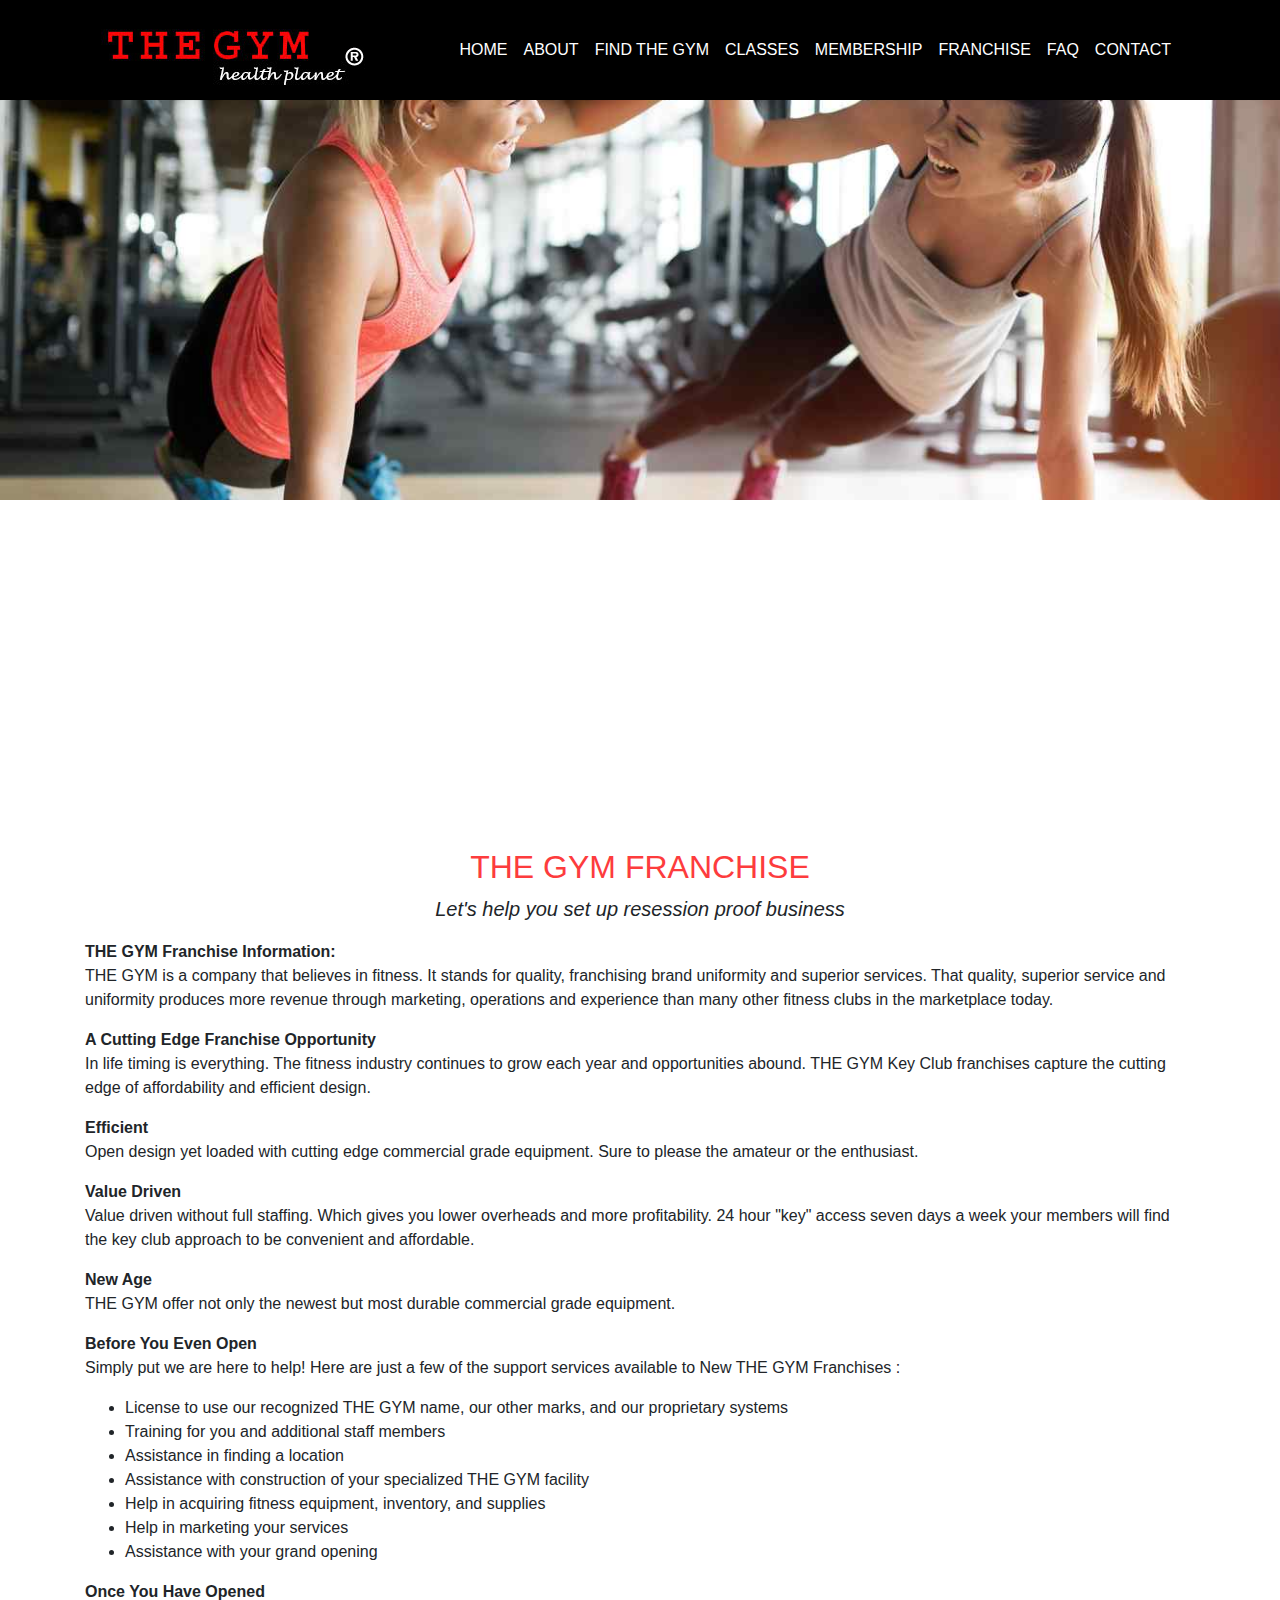
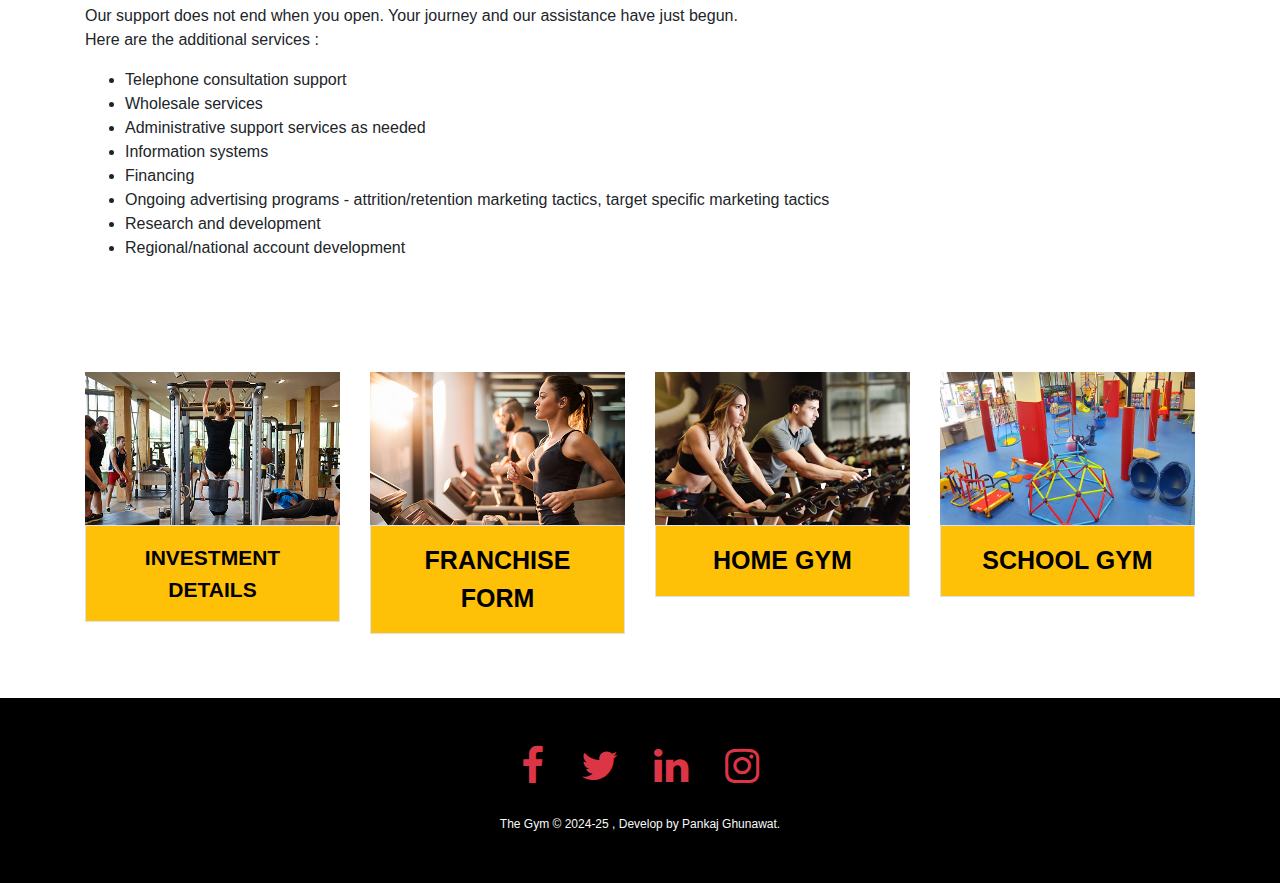
<file: franchise.html>
<!DOCTYPE html>
<html>
    <head>
        <title>The Gym | Franchise</title>
           <meta charset="utf-8">
    <meta name="viewport" content="width=device-width, initial-scale=1, shrink-to-fit=no">
    <!-- Bootstrap CSS -->
    <link rel="stylesheet" href="https://maxcdn.bootstrapcdn.com/bootstrap/4.0.0/css/bootstrap.min.css" integrity="sha384-Gn5384xqQ1aoWXA+058RXPxPg6fy4IWvTNh0E263XmFcJlSAwiGgFAW/dAiS6JXm" crossorigin="anonymous">
    <script src="https://code.jquery.com/jquery-3.2.1.slim.min.js" integrity="sha384-KJ3o2DKtIkvYIK3UENzmM7KCkRr/rE9/Qpg6aAZGJwFDMVNA/GpGFF93hXpG5KkN" crossorigin="anonymous"></script>
    <script src="https://cdnjs.cloudflare.com/ajax/libs/popper.js/1.12.9/umd/popper.min.js" integrity="sha384-ApNbgh9B+Y1QKtv3Rn7W3mgPxhU9K/ScQsAP7hUibX39j7fakFPskvXusvfa0b4Q" crossorigin="anonymous"></script>
    <script src="https://maxcdn.bootstrapcdn.com/bootstrap/4.0.0/js/bootstrap.min.js" integrity="sha384-JZR6Spejh4U02d8jOt6vLEHfe/JQGiRRSQQxSfFWpi1MquVdAyjUar5+76PVCmYl" crossorigin="anonymous"></script>
           <!-- Font family --> 
           <link rel="stylesheet" href="https://use.fontawesome.com/releases/v5.4.1/css/all.css" integrity="sha384-5sAR7xN1Nv6T6+dT2mhtzEpVJvfS3NScPQTrOxhwjIuvcA67KV2R5Jz6kr4abQsz" crossorigin="anonymous">
           <link rel="stylesheet" href="https://cdnjs.cloudflare.com/ajax/libs/font-awesome/4.7.0/css/font-awesome.min.css">
           <style type="text/css" media="screen">
           .bg1{
            background-image: url("img/franchise.jpg");
            width: 100%;
            height:400px;
            background-size:100% 100%;
            background-size:cover;
            background-repeat:no-repeat;
            background-position: center center;
            position: relative;
            }
.bottom-left {
    width:60%;
  position: absolute;
  top:350px;
  color: white;
  margin-left:20%;
}

.fa2{
    font-size:40px;
    }
          </style>
 </head>
    <body>
       <div class="container-fluid"style="background-color: black;background-attachment: fixed;">
        <div class="container "style="background-color: black">
            <nav class="navbar navbar-expand-sm navbar-dark"style="background-color: black">
                    <a class="navbar-brand" href="index.html"><img src="img/thegym-logo.jpg" alt=""></a>
                    <button class="navbar-toggler" type="button" data-toggle="collapse" data-target="#navbarNav" aria-controls="navbarNav" aria-expanded="false" aria-label="Toggle navigation">
                    <span class="navbar-toggler-icon"></span>
                    </button>
                    <div class="collapse navbar-collapse" id="navbarNav">
                        <ul class="navbar-nav ml-auto">
                            <li class="nav-item">
                            <a class="nav-link text-white" href="index.html">HOME</a>
                            </li>
                            <li class="nav-item">
                            <a class="nav-link text-white" href="about-the-gym.html">ABOUT</a>
                            </li>
                            <li class="nav-item">
                            <a class="nav-link text-white" href="find-the-gym.html">FIND THE GYM</a>
                            </li>
                            <li class="nav-item">
                            <a class="nav-link text-white" href="classes.html">CLASSES</a>
                            </li>
                            <li class="nav-item">
                            <a class="nav-link text-white" href="membership.html">MEMBERSHIP</a>
                            </li>
                            <li class="nav-item">
                            <a class="nav-link text-white" href="franchise.html">FRANCHISE</a>
                            </li>
                            <li class="nav-item">
                            <a class="nav-link text-white" href="faq.html">FAQ</a>
                            </li>
                            <li class="nav-item">
                            <a class="nav-link text-white" href="contact.html">CONTACT</a>
                            </li>
                        </ul>
                </div>
            </nav>  
        </div>
    </div>
    <div class="bg1">
    </div>

    <div class="container1">
        <p class="bottom-left">
            <iframe width="100%" height="400" src="https://www.youtube.com/embed/VDSlIrHxt9A" frameborder="0" allow="accelerometer; autoplay; encrypted-media; gyroscope; picture-in-picture" allowfullscreen></iframe>
        </p>
    </div>
    <div class="container py-5"style="margin-top:300px;">
              <h2 class="text-center"style="color:#fd3c3d;">THE GYM FRANCHISE</h2>
                    <p class="text-center font-italic"style="font-size:20px;">Let's help you set up resession proof business</p>
     	<div class="row">
<div class="col-sm-12">
<b>THE GYM Franchise Information:</b>
<p>
THE GYM is a company that believes in fitness. It stands for quality, franchising brand uniformity and superior services. That quality, superior service and uniformity produces more revenue through marketing, operations and experience than many other fitness clubs in the marketplace today.</p>

<b>A Cutting Edge Franchise Opportunity</b>
<p>In life timing is everything. The fitness industry continues to grow each year and opportunities abound. THE GYM Key Club franchises capture the cutting edge of affordability and efficient design.</p>

<b>Efficient</b>
<p>Open design yet loaded with cutting edge commercial grade equipment. Sure to please the amateur or the enthusiast.</p>

<b>Value Driven</b>
<p>Value driven without full staffing. Which gives you lower overheads and more profitability. 24 hour "key" access seven days a week your members will find the key club approach to be convenient and affordable.</p>

<b>New Age</b>
<p>THE GYM offer not only the newest but most durable commercial grade equipment.</p>

<b>Before You Even Open</b>
<p>Simply put we are here to help! Here are just a few of the support services available to New THE GYM Franchises :</p>
<ul>
	<li>License to use our recognized THE GYM name, our other marks, and our proprietary systems</li>
	<li>Training for you and additional staff members</li>
	<li>Assistance in finding a location</li>
	<li>Assistance with construction of your specialized THE GYM facility</li>
	<li>Help in acquiring fitness equipment, inventory, and supplies</li>
	<li>Help in marketing your services</li>
	<li>Assistance with your grand opening</li>
</ul>
<b>Once You Have Opened</b>
<p>Our support does not end when you open. Your journey and our assistance have just begun. <br>Here are the additional services :</p>
<ul>
	<li>Telephone consultation support</li>
	<li>Wholesale services</li>
	<li>Administrative support services as needed</li>
	<li>Information systems</li>
	<li>Financing</li>
	<li>Ongoing advertising programs - attrition/retention marketing tactics, target specific marketing tactics</li>
	<li>Research and development</li>
	<li>Regional/national account development</li> 	
</ul>
  </div>
</div>
</div>
</div>
</div>
<div class="container py-5">
	<div class="row">
		<div class="col-sm-3">
            <img src="img/g1.jpg" width="100%" alt="">
			<p class="border  text-uppercase p-3 text-center text-align-center bg-warning">
				<a href="investment-details.html"class="font-weight-bold"style="font-size:21px;color:black;">Investment Details</a>
			</p>
		</div>
		<div class="col-sm-3">
            <img src="img/g2.jpg" width="100%" alt="">
			<p class="border text-uppercase p-3 text-center bg-warning">
				<a href="franchising-form.html"class="font-weight-bold"style="font-size:25px;color:black;">Franchise Form</a>
			</p>
		</div>
        <div class="col-sm-3">
            <img src="img/g3.jpg" width="100%" alt="">
            <p class="border  text-uppercase  p-3 text-center bg-warning">
                <a href="home-gym.html" class="font-weight-bold"style="font-size:25px;color:black;">Home Gym</a>
            </p>
        </div>
        <div class="col-sm-3">
            <img src="img/g4.jpg" width="100%" alt="">
            <p class="border text-uppercase p-3 text-center bg-warning">
                <a href="school-gym.html"class="font-weight-bold"style="font-size:25px;color:black;">School Gym</a>
            </p>
        </div>
	</div>
</div>
	               <!----------------------Footer----------------------------->
                <div class="container-fluid  text-light py-5"style="background-color: black;">
                   <div class="container">
                    
                        <div class="row">
                            <div class="col-sm-12 text-center">
                            <a href="#" class="fa fa-facebook px-3 text-danger fa2"></a>
                            <a href="#" class="fa fa-twitter px-3 text-danger fa2"></a>
                            <a href="#" class="fa fa-linkedin px-3 text-danger fa2"></a>
                            <a href="#" class="fa fa-instagram px-3 text-danger fa2"></a><br><br>
                            <span style="font-size: 12px;">The Gym &copy; 2024-25 , Develop by Pankaj Ghunawat.</span>
                        </div>
                        </div>
                    </div>
                </div>
    </body>
</html>
</file>
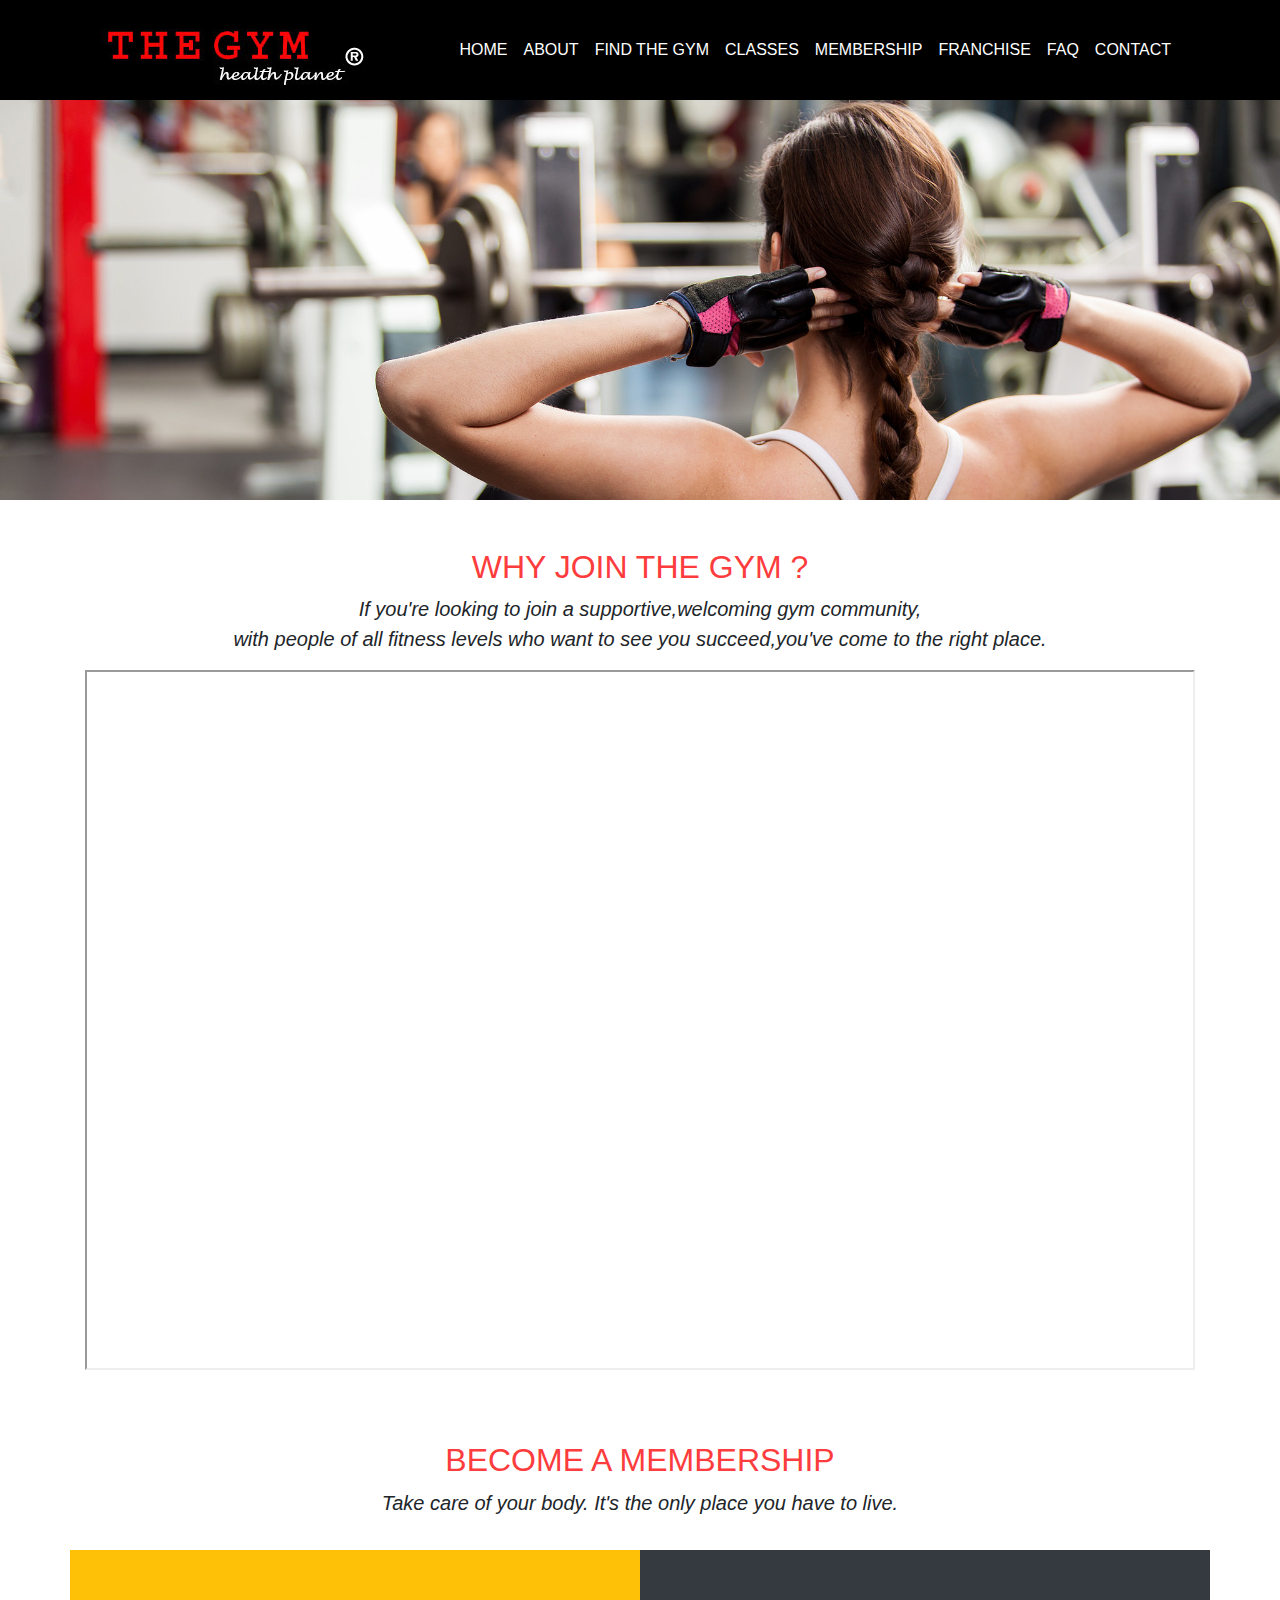
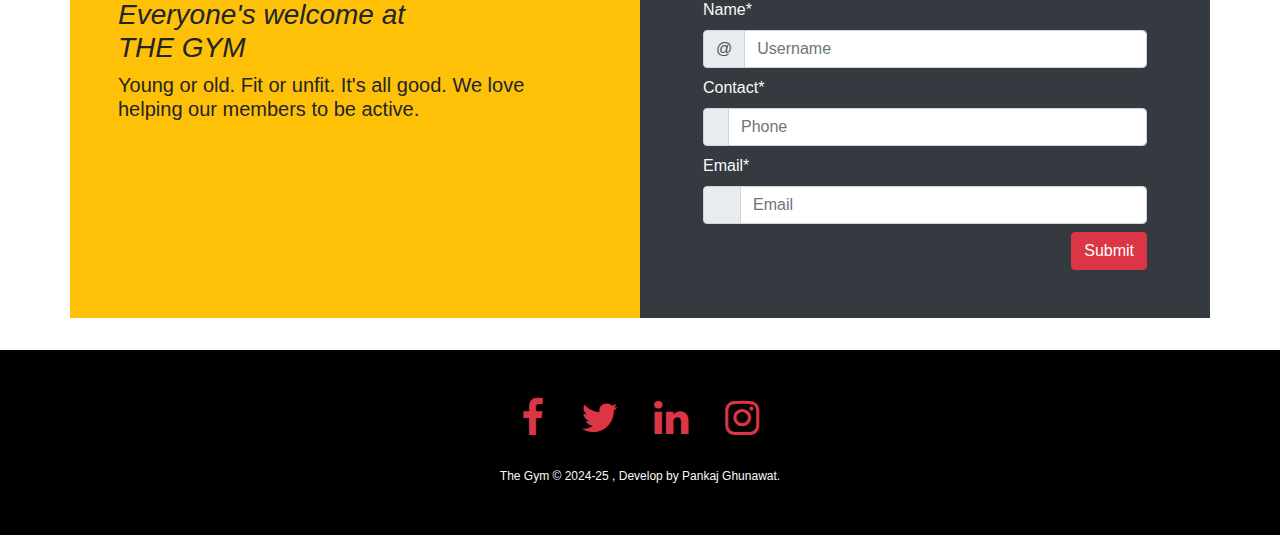
<file: membership.html>
<!DOCTYPE html>
<html>
  <head>
      <title>The Gym | About</title>
      <meta name="viewport" content="width=device-width, initial-scale=1">
      <link rel="stylesheet" href="https://maxcdn.bootstrapcdn.com/bootstrap/4.1.3/css/bootstrap.min.css">
      <!-- jQuery library -->
      <script src="https://ajax.googleapis.com/ajax/libs/jquery/3.3.1/jquery.min.js"></script>
      <!-- Popper JS -->
      <script src="https://cdnjs.cloudflare.com/ajax/libs/popper.js/1.14.3/umd/popper.min.js"></script>
      <!-- Latest compiled JavaScript -->
      <script src="https://maxcdn.bootstrapcdn.com/bootstrap/4.1.3/js/bootstrap.min.js"></script>
      <!-- Font family --> 
      <link rel="stylesheet" href="https://use.fontawesome.com/releases/v5.4.1/css/all.css" integrity="sha384-5sAR7xN1Nv6T6+dT2mhtzEpVJvfS3NScPQTrOxhwjIuvcA67KV2R5Jz6kr4abQsz" crossorigin="anonymous">
      <link rel="stylesheet" href="https://cdnjs.cloudflare.com/ajax/libs/font-awesome/4.7.0/css/font-awesome.min.css">
      <link rel="stylesheet" type="text/css" href="css/animate.css"> 
      <style>
        .fa1{
            font-size:13px;
            padding: 15px;
            color:white;
            background-color: #fd3c3d;
            border-radius: 50%;
            text-align: center;
            }
         .fa2{
            font-size:40px;
            }
        #topbtn{
          position: fixed;
          bottom: 40px;
          right: 40px;
          font-size: 50px;
          display: none;
          color:#fd3c3d;
          background-color: black;
          border-radius: 10%;
          }
          .bg1{
            background-image: url("img/membership.jpg");
            width: 100%;
            height:400px;
            background-size:100% 100%;
            background-size:cover;
            background-repeat:no-repeat;
                        
            }
         body{
            margin: 0;
            font-family: Arial;
          }
      </style>             
  </head>
  <body>
      <div class="container-fluid"style="background-color: black">
        <div class="container "style="background-color: black">
            <nav class="navbar navbar-expand-lg navbar-dark"style="background-color: black">
                    <a class="navbar-brand" href="index.html"><img src="img/thegym-logo.jpg" alt=""></a>
                    <button class="navbar-toggler" type="button" data-toggle="collapse" data-target="#navbarNav" aria-controls="navbarNav" aria-expanded="false" aria-label="Toggle navigation">
                    <span class="navbar-toggler-icon"></span>
                    </button>
                    <div class="collapse navbar-collapse" id="navbarNav">
                        <ul class="navbar-nav ml-auto">
                            <li class="nav-item">
                            <a class="nav-link text-white" href="index.html">HOME</a>
                            </li>
                            <li class="nav-item">
                            <a class="nav-link text-white" href="about-the-gym.html">ABOUT</a>
                            </li>
                            <li class="nav-item">
                            <a class="nav-link text-white" href="find-the-gym.html">FIND THE GYM</a>
                            </li>
                            <li class="nav-item">
                            <a class="nav-link text-white" href="classes.html">CLASSES</a>
                            </li>
                            <li class="nav-item">
                            <a class="nav-link text-white" href="membership.html">MEMBERSHIP</a>
                            </li>
                            <li class="nav-item">
                            <a class="nav-link text-white" href="franchise.html">FRANCHISE</a>
                            </li>
                            <li class="nav-item">
                            <a class="nav-link text-white" href="faq.html">FAQ</a>
                            </li>
                            <li class="nav-item">
                            <a class="nav-link text-white" href="contact.html">CONTACT</a>
                            </li>
                        </ul>
                </div>
            </nav>  
        </div>
    </div>
    <!---------------------Main Poster Img------------------------->
          <div class="container-fluid bg1"> 
            <div class="container text-center py-5">
              <h1 class="py-5 text-light p-5"></h1>
            </div>
          </div>
          <div class="container py-5">
            <h2 class="text-center text-uppercase"style="color:#fd3c3d;">Why Join The Gym ?</h2>
                    <p class="text-center font-italic"style="font-size:20px;">If you're looking to join a supportive,welcoming gym community,<br>with people of all fitness levels who want to see you succeed,you've come to the right place.

</p>
                    
             <iframe width="100%" height="700" src="https://www.youtube.com/embed/VDSlIrHxt9A?start=07&controls=0"allowfullscreen></iframe>
          </div>
          <div class="container-fluid">
                <div class="container py-3">
                    <h2 class="text-center text-uppercase"style="color:#fd3c3d;">Become A Membership</h2>
                    <p class="text-center font-italic"style="font-size:20px;">Take care of your body. It's the only place you have to live.</p>
                    <div class="row py-3">
                    <div class="col-sm-6 bg-warning p-5">
                        <h3><i>Everyone's welcome at 
                        <br>THE GYM</i></h3>
                        <h5>Young or old.
                        Fit or unfit.
                        It's all good.
                        We love helping our members to be active.</h5>    
                    </div>
                    <div class="col-sm-6 bg-dark p-5"> 
                        <div class="col-auto">
                            <label  class="text-light"for="inlineFormInputGroup">Name*</label>
                              <div class="input-group mb-2">
                                  <div class="input-group-prepend">
                                      <div class="input-group-text">@</div>
                                  </div>
                                  <input type="text" class="form-control" id="inlineFormInputGroup" placeholder="Username">
                              </div>
                        </div>   
                        <div class="col-auto">
                            <label  class="text-light"for="inlineFormInputGroup">Contact*</label>
                              <div class="input-group mb-2">
                                <div class="input-group-prepend">
                                  <div class="input-group-text"><i class="fas fa-phone-volume"></i></div>
                                </div>
                                  <input type="number" class="form-control" id="inlineFormInputGroup" placeholder="Phone">
                              </div>
                        </div>
                        <div class="col-auto">
                          <label  class="text-light"for="inlineFormInputGroup">Email*</label>
                            <div class="input-group mb-2">
                              <div class="input-group-prepend">
                                <div class="input-group-text"><i class="fas fa-envelope"></i>
                                </div>
                              </div>
                                <input type="text" class="form-control" id="inlineFormInputGroup" placeholder="Email">
                            </div>
                        </div>
                        <div class="col-auto float-right">
                          <button type="button" class="btn btn-danger">Submit</button>
                        </div>
                      </div>
                    </div>
                </div>
            </div>
            <!----------------------Footer----------------------------->
                <div class="container-fluid  text-light py-5"style="background-color: black;">
                   <div class="container">
                    
                        <div class="row">
                            <div class="col-sm-12 text-center">
                            <a href="#" class="fa fa-facebook px-3 text-danger fa2"></a>
                            <a href="#" class="fa fa-twitter px-3 text-danger fa2"></a>
                            <a href="#" class="fa fa-linkedin px-3 text-danger fa2"></a>
                            <a href="#" class="fa fa-instagram px-3 text-danger fa2"></a><br><br>
                            <span style="font-size: 12px;">The Gym &copy; 2024-25 , Develop by Pankaj Ghunawat.</span>
                        </div>
                        </div>
                    </div>
                </div>

  </body>
  </html>
</file>
<file: css/style.css>
.carousel-caption{padding-bottom:80px;}
.slider-h{font-size: 60px;}
.slider-p{padding:10px}
.btn-transparent {
  background: transparent;
  color: #fff;
  border: 2px solid #fff;
}
.btn-transparent:hover {
  background-color: #fff;
}
.btn-rounded {
  border-radius: 70px;
}
.btn-large {
  padding: 11px 45px;
  font-size: 18px;
}
.count
{
 
  font-size:50px;
}
</file>
